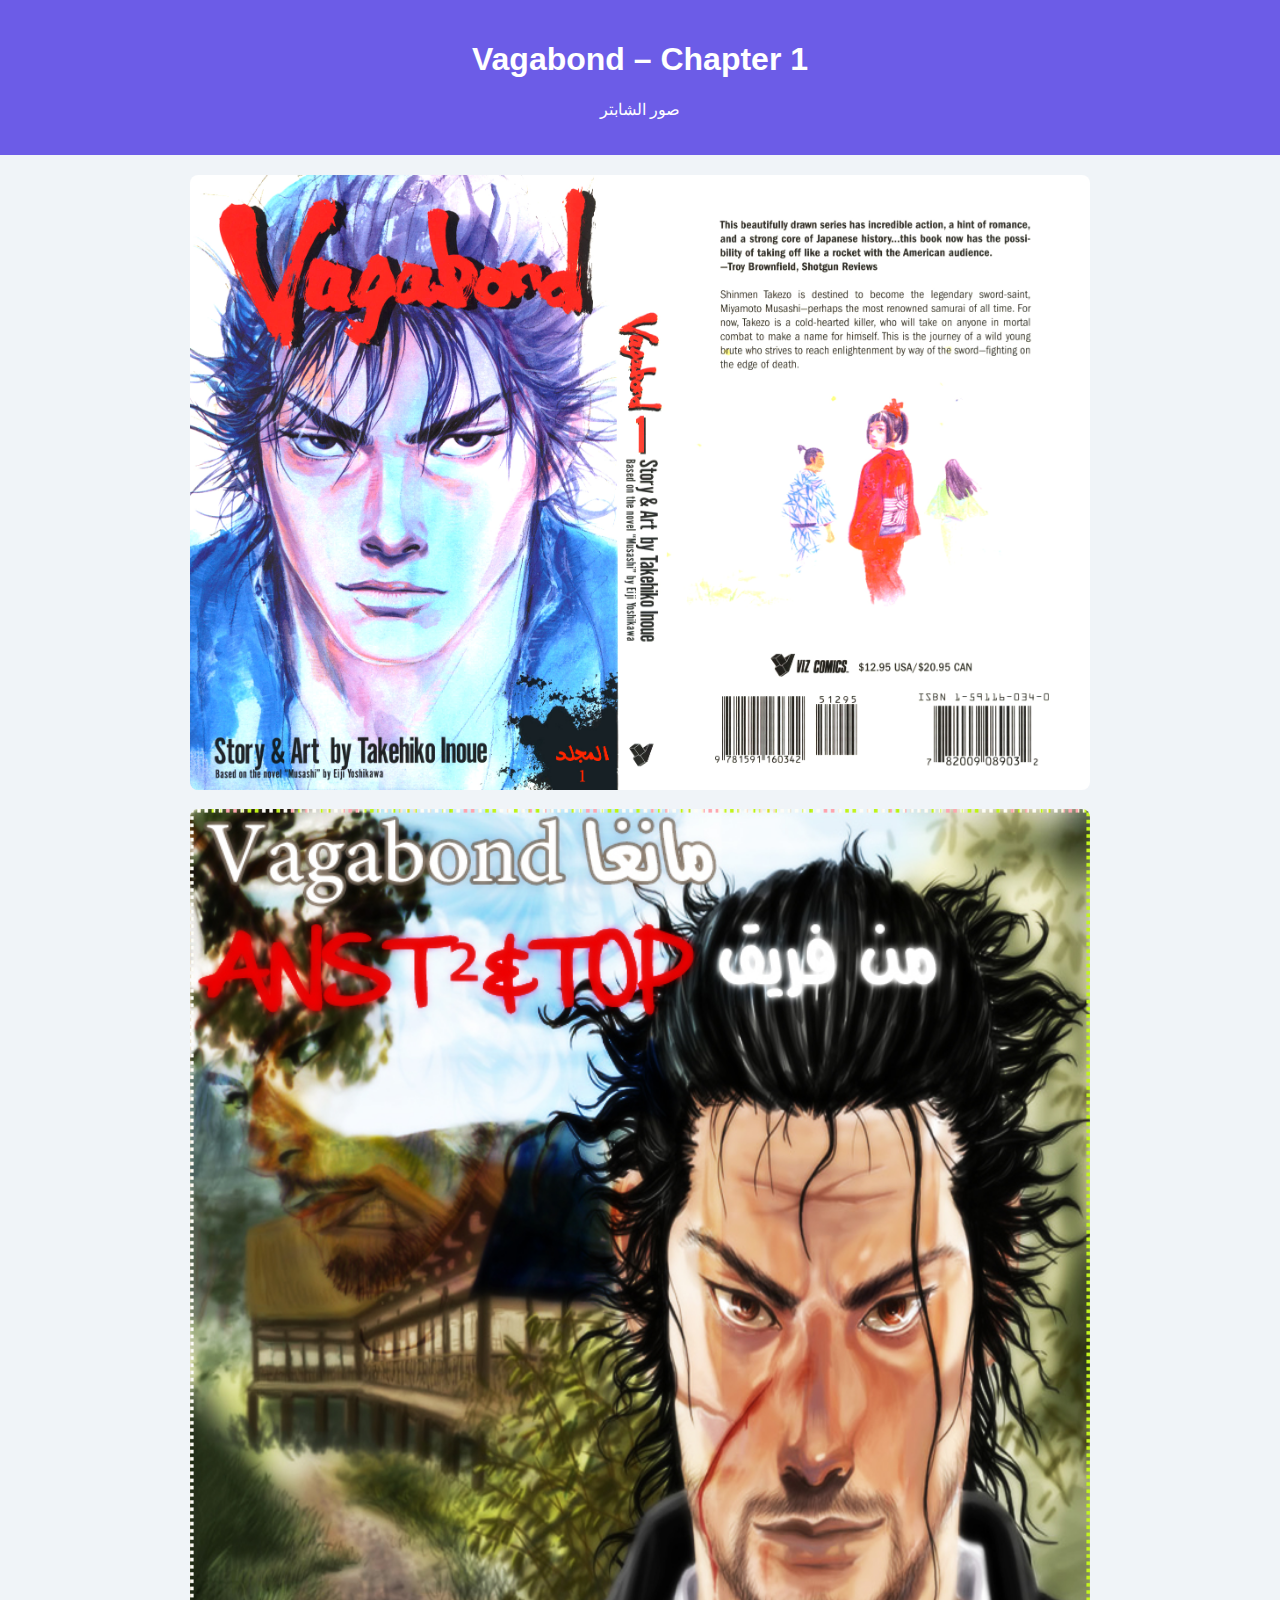
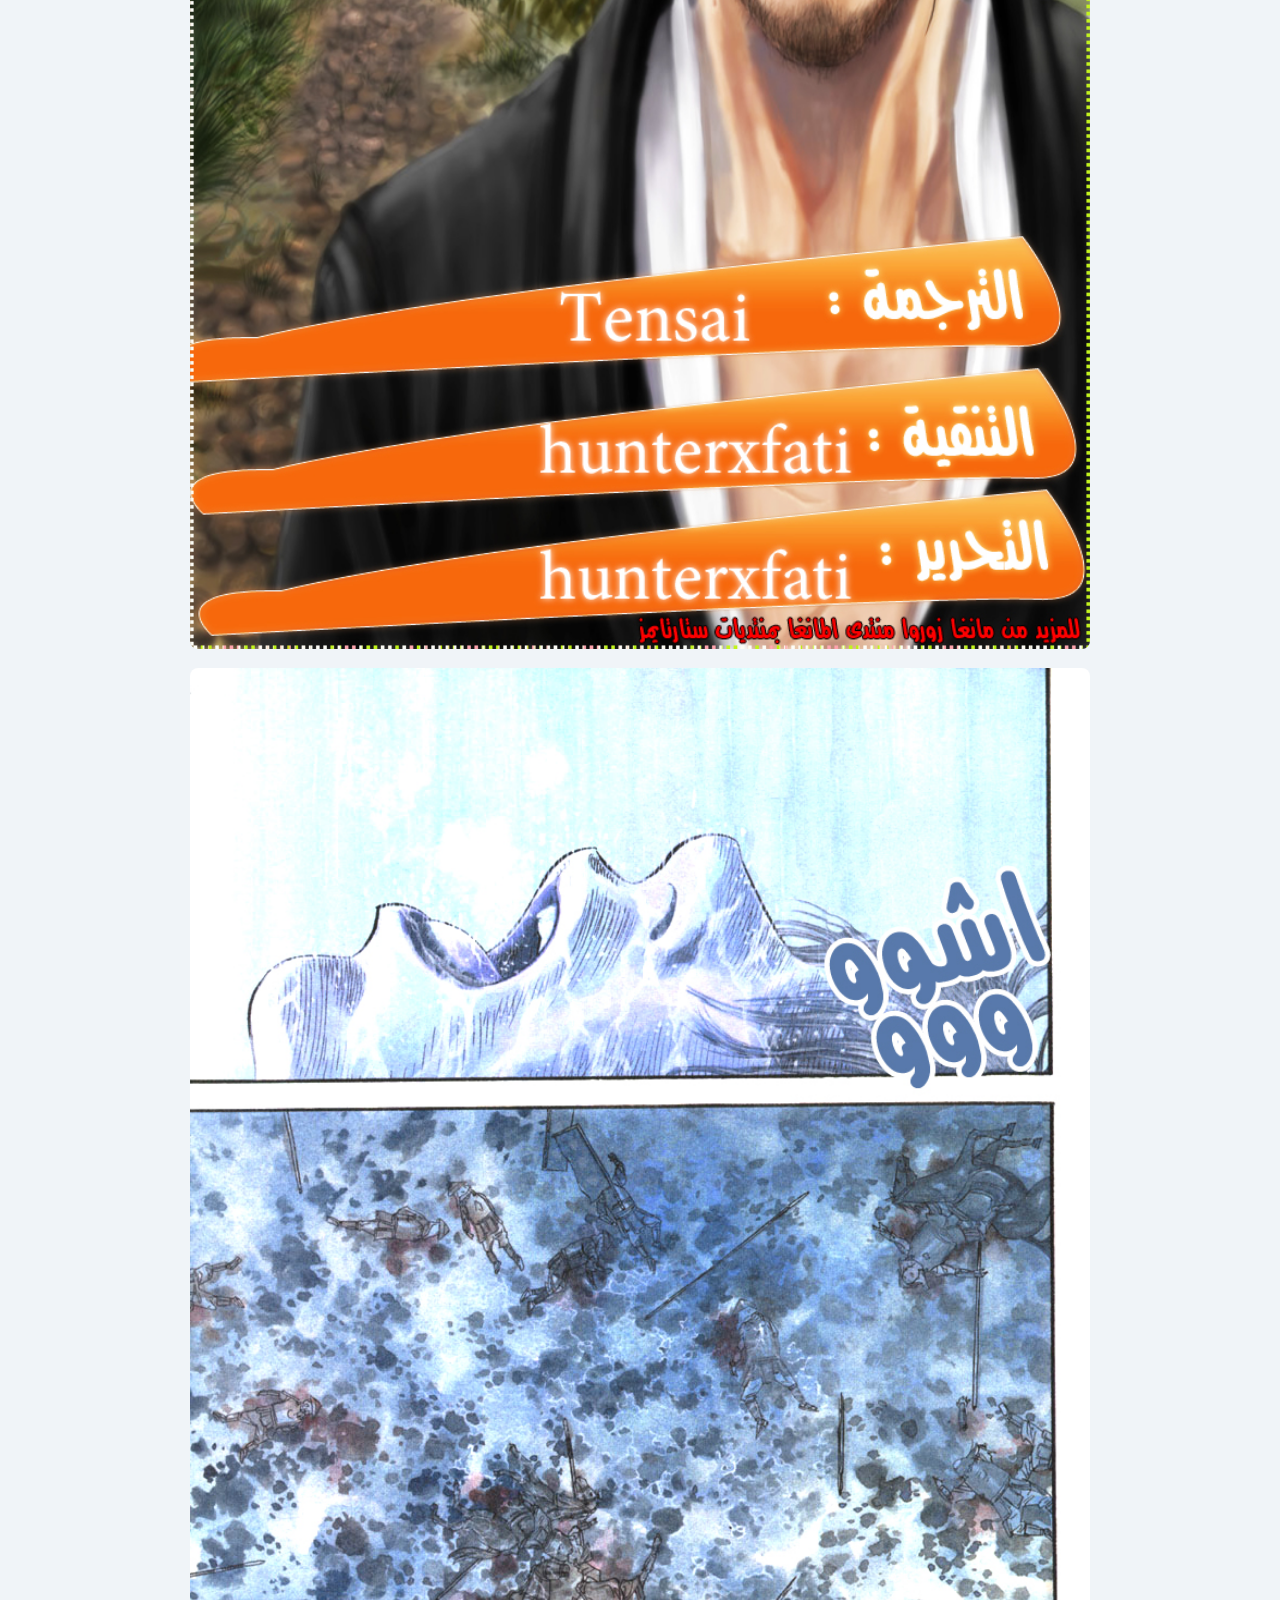
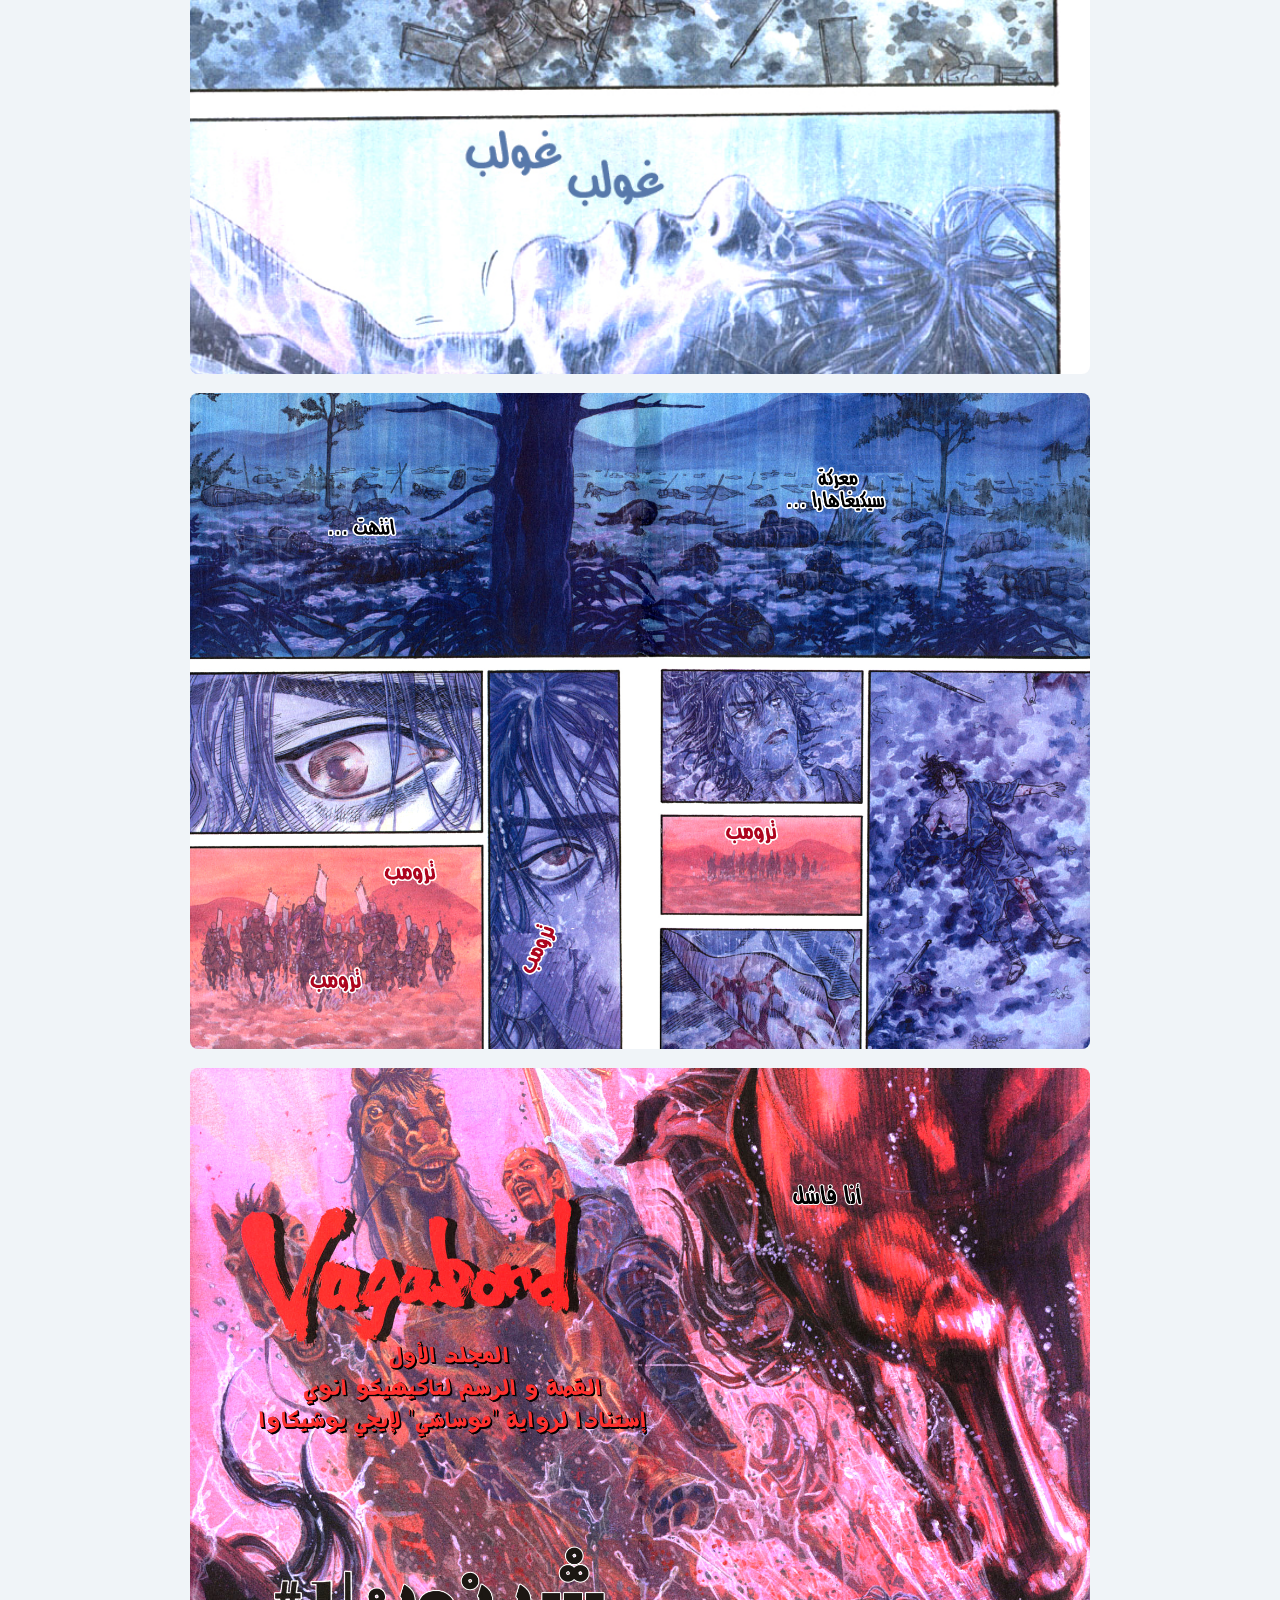
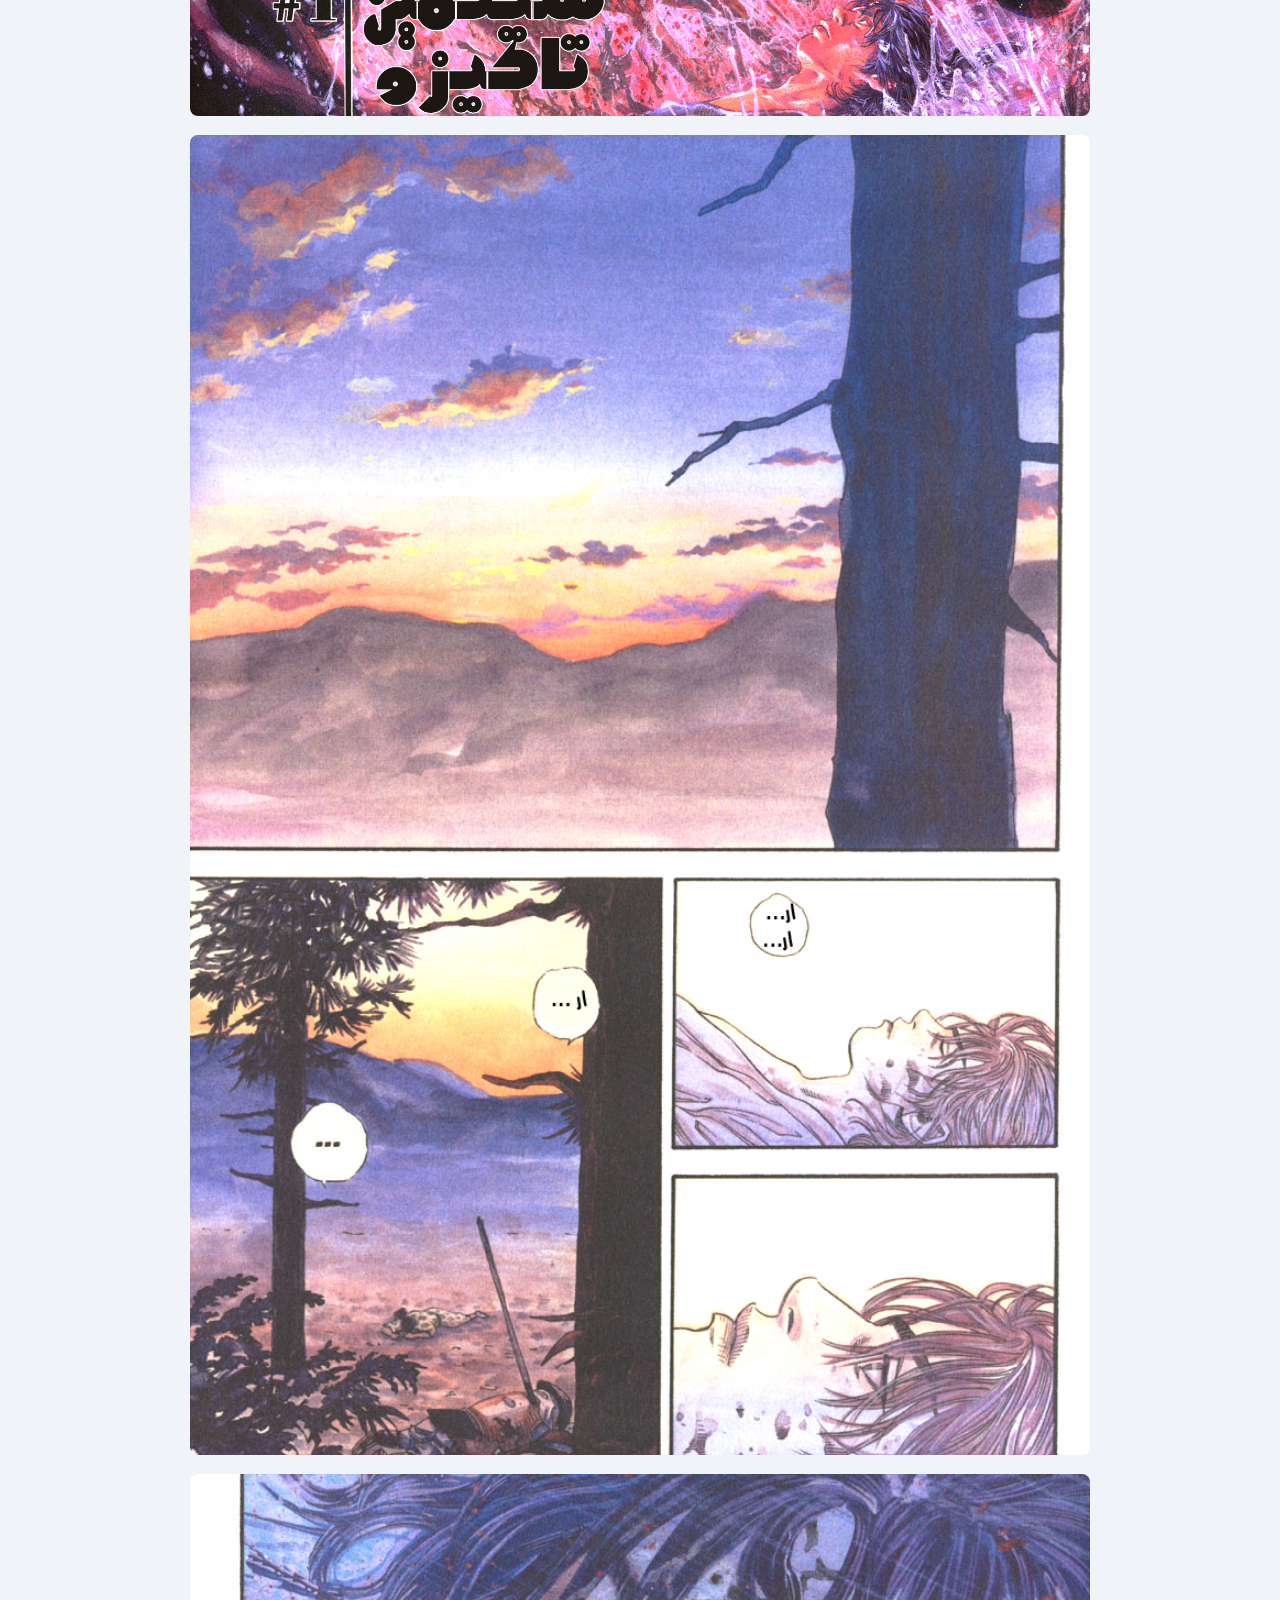
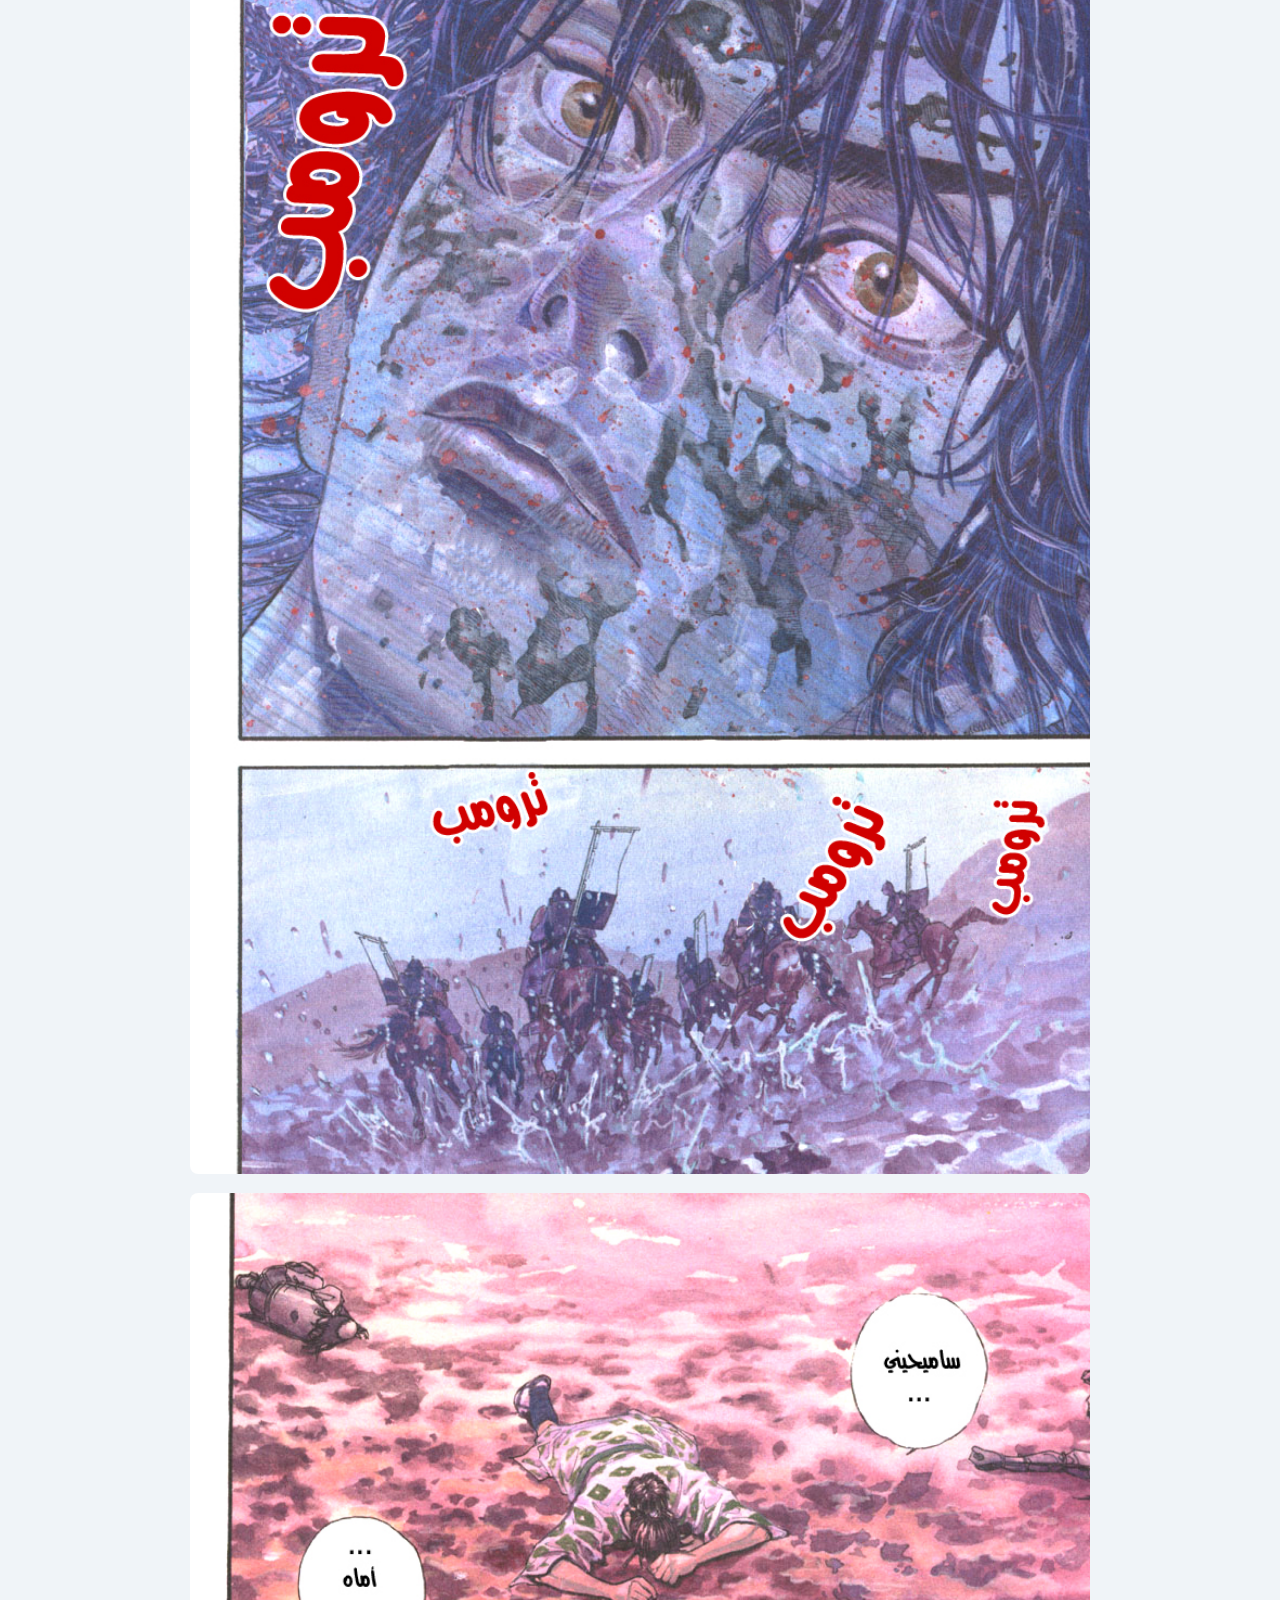
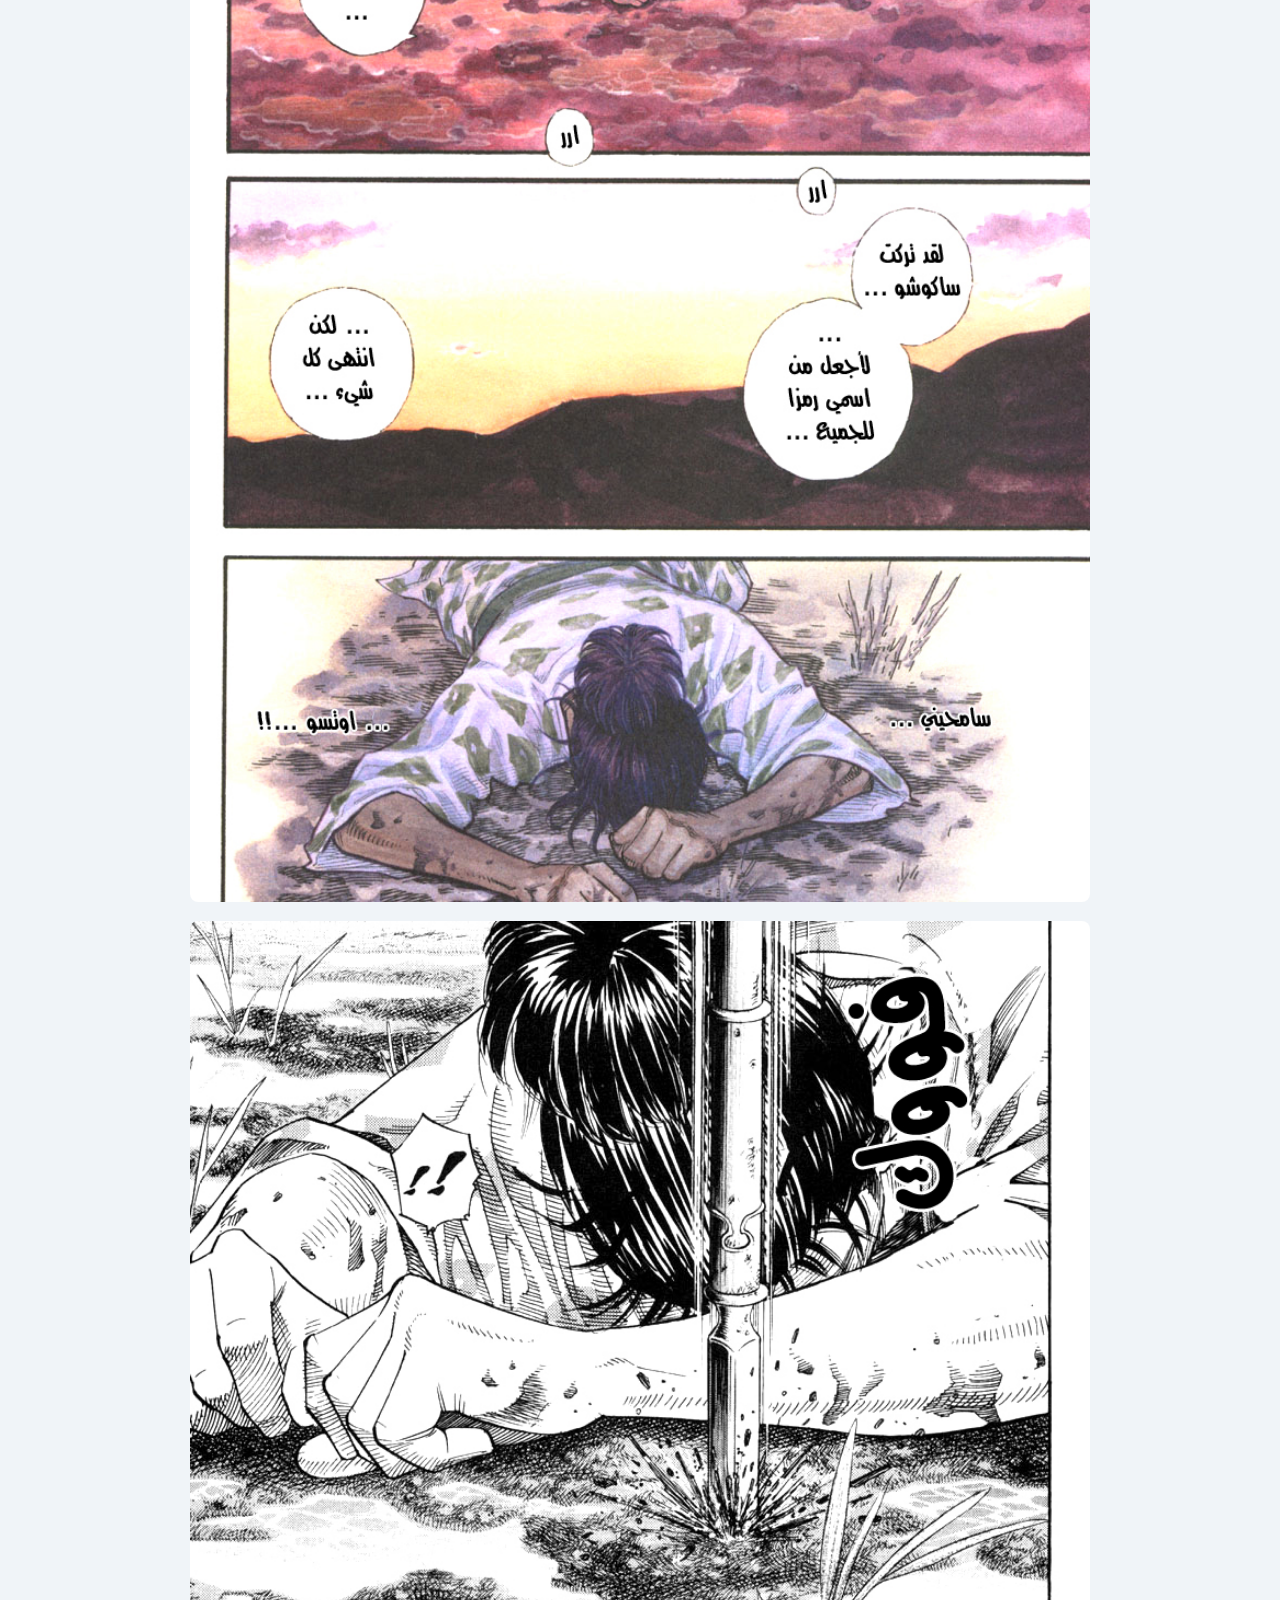
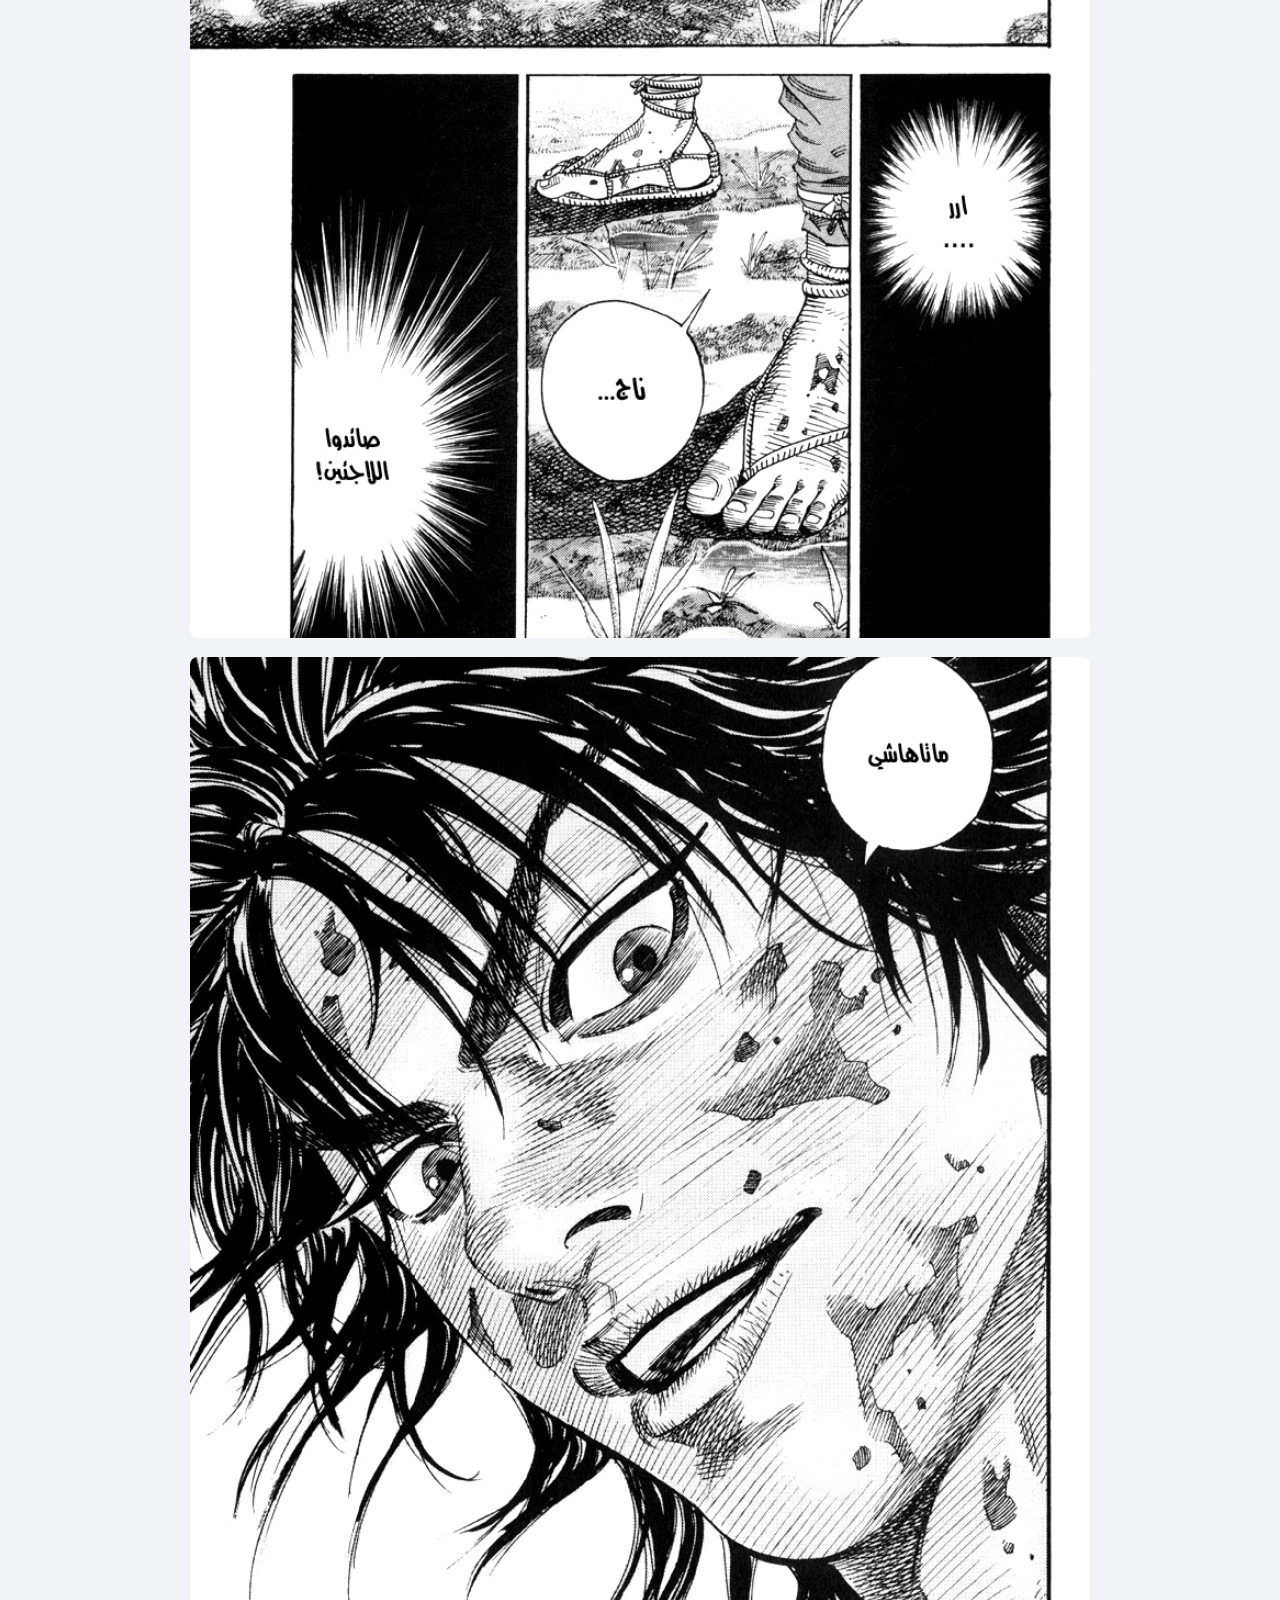
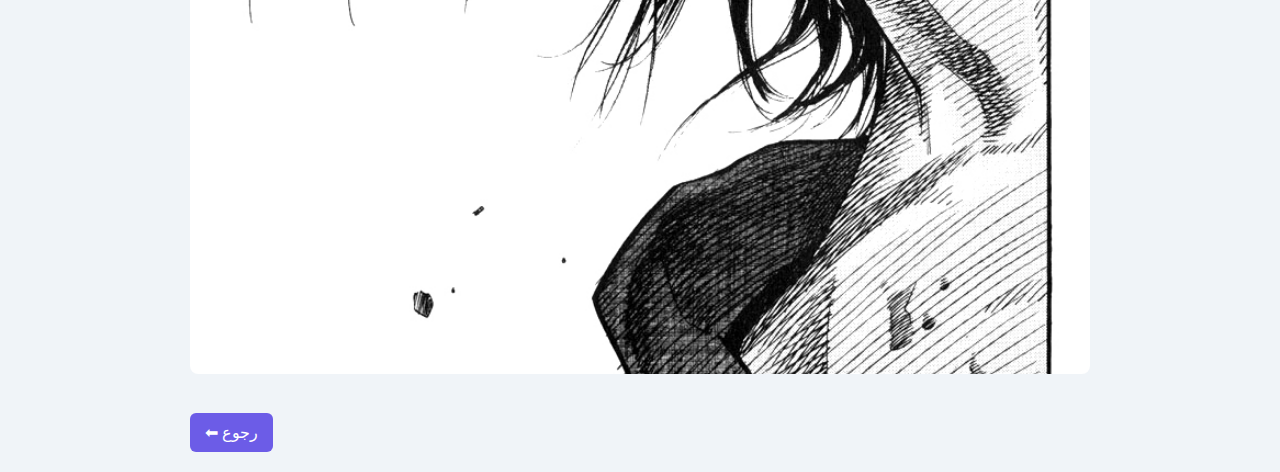
<file: book1.html>
<!DOCTYPE html>
<html lang="ar">
<head>
    <meta charset="UTF-8">
    <title>Vagabond Chapter 1</title>

    <style>
        body {
            font-family: Arial, sans-serif;
            background-color: #f0f4f8;
            margin: 0;
            padding: 0;
        }

        header {
            background-color: #6c5ce7;
            color: white;
            padding: 20px;
            text-align: center;
        }

        .chapter-container {
            max-width: 900px;
            margin: auto;
            padding: 20px;
        }

        .chapter-container img {
            width: 100%;
            margin-bottom: 15px;
            border-radius: 8px;
        }

        .back {
            display: inline-block;
            margin-top: 20px;
            text-decoration: none;
            background-color: #6c5ce7;
            color: white;
            padding: 10px 15px;
            border-radius: 6px;
        }
    </style>
</head>
<body>

<header>
    <h1>Vagabond – Chapter 1</h1>
    <p>صور الشابتر</p>
</header>

<div class="chapter-container">

    <!-- غيّر أسماء الصور فقط -->
    <img src="New folder (2)/00-01.jpg">
    <img src="New folder (2)/00.jpg">
    <img src="New folder (2)/01.jpg">
    <img src="New folder (2)/02-03.jpg">
    <img src="New folder (2)/04-05.jpg">
    <img src="New folder (2)/06.jpg">
    <img src="New folder (2)/07.jpg">
    <img src="New folder (2)/08.jpg">
    <img src="New folder (2)/09.jpg">
    <img src="New folder (2)/10.jpg">

    <a href="index.html" class="back">⬅ رجوع</a>
</div>

</body>
</html>
</file>
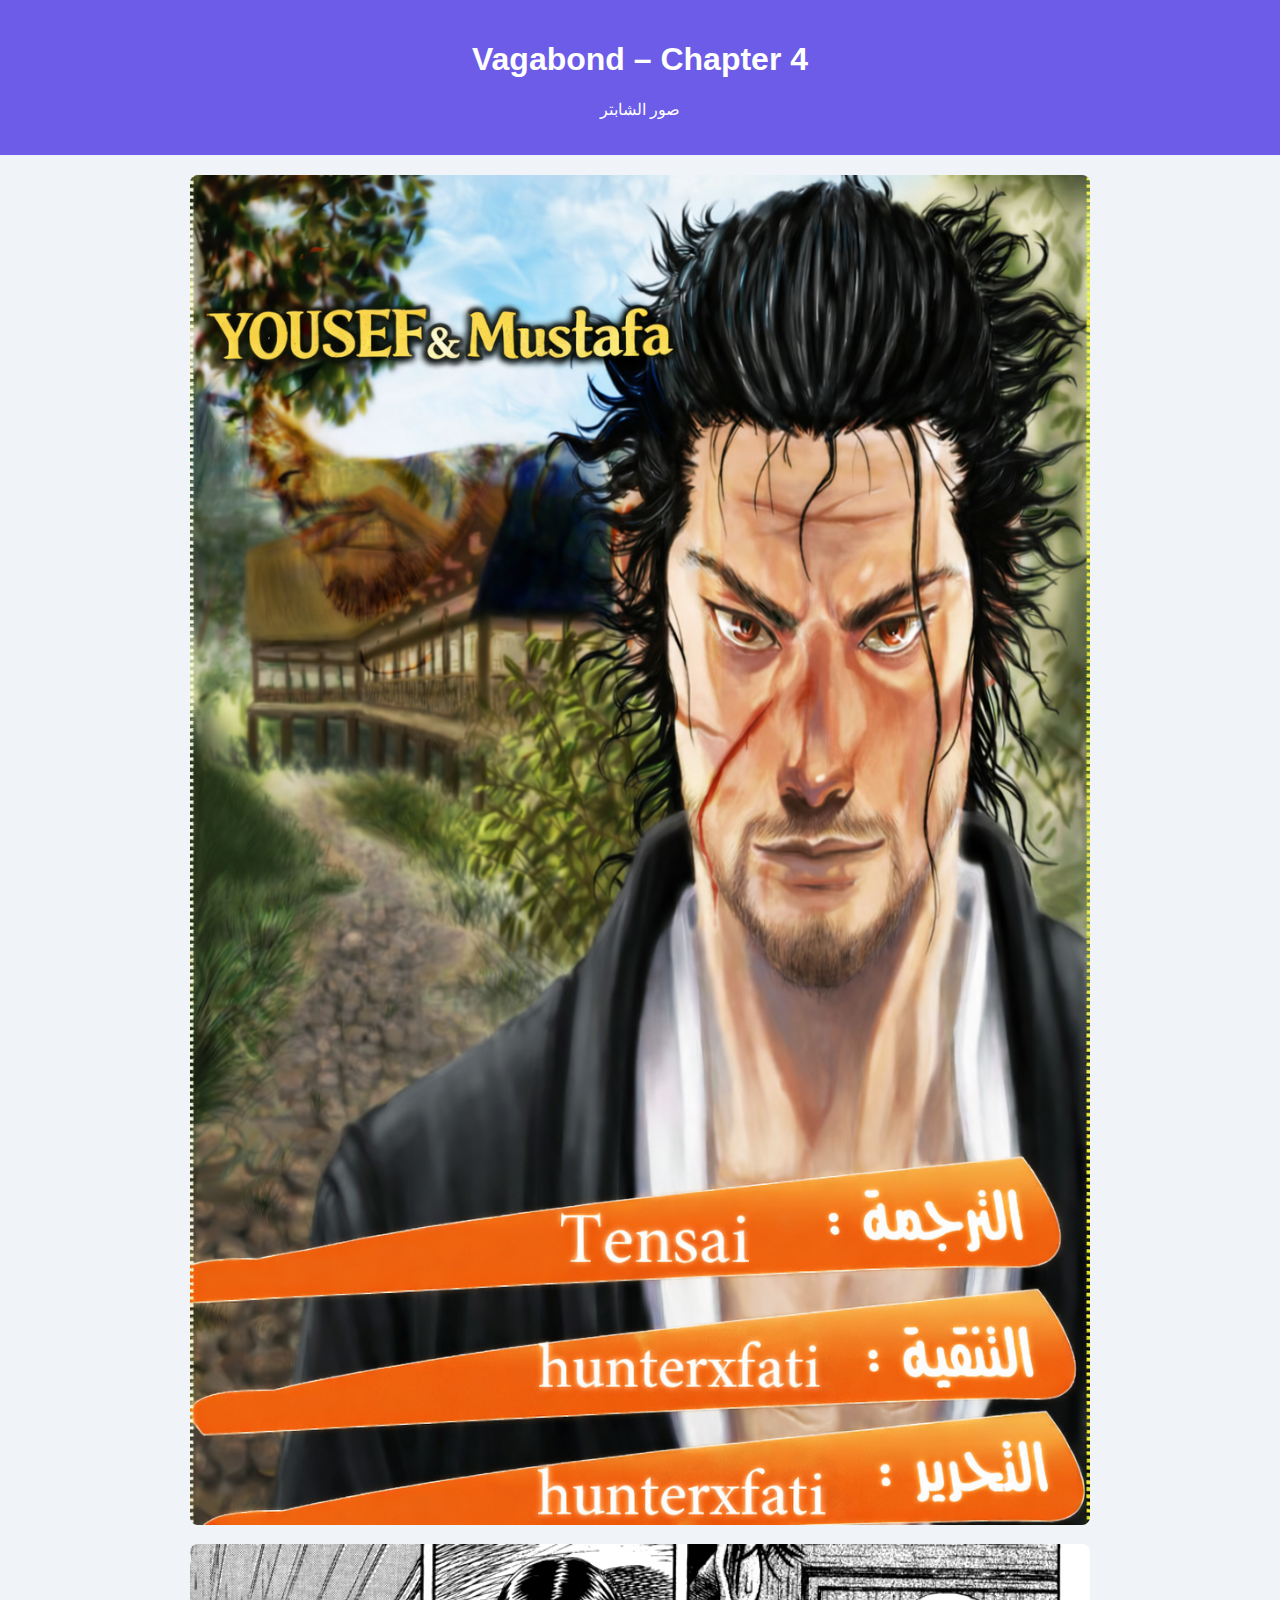
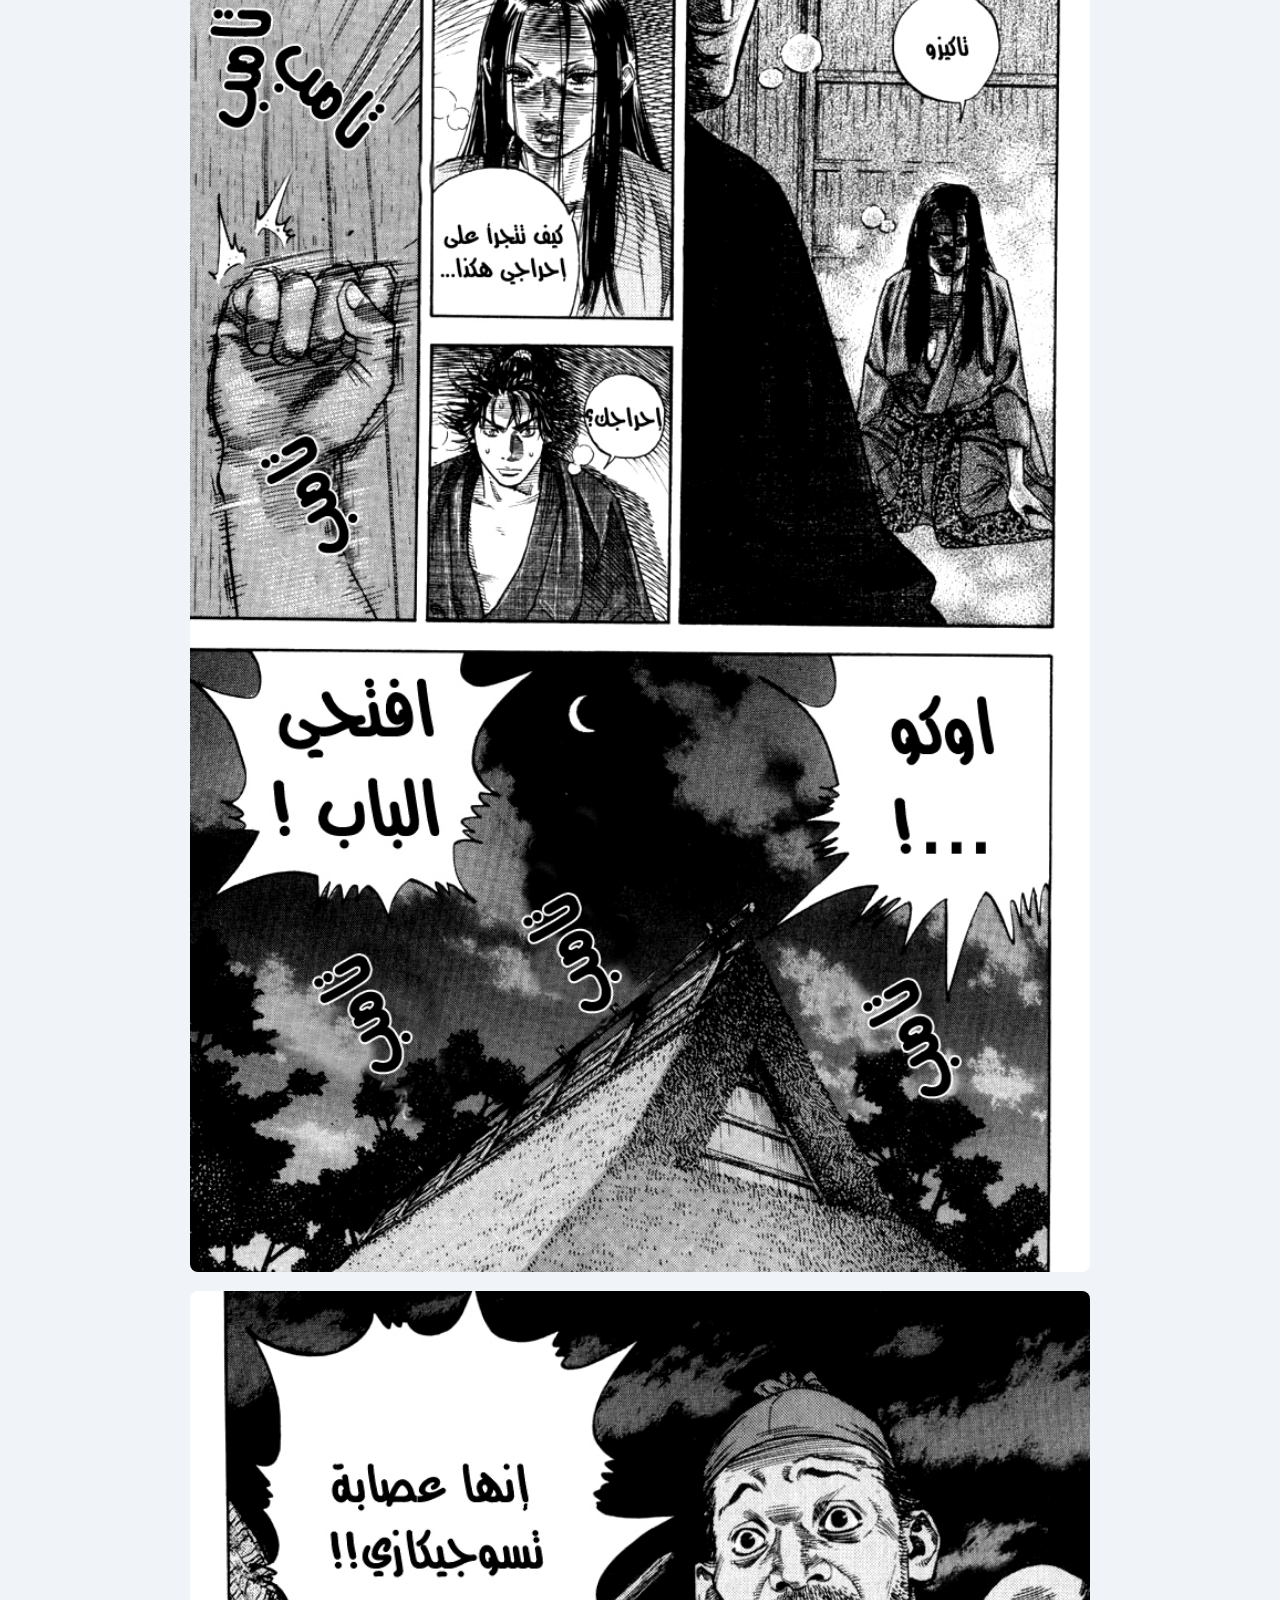
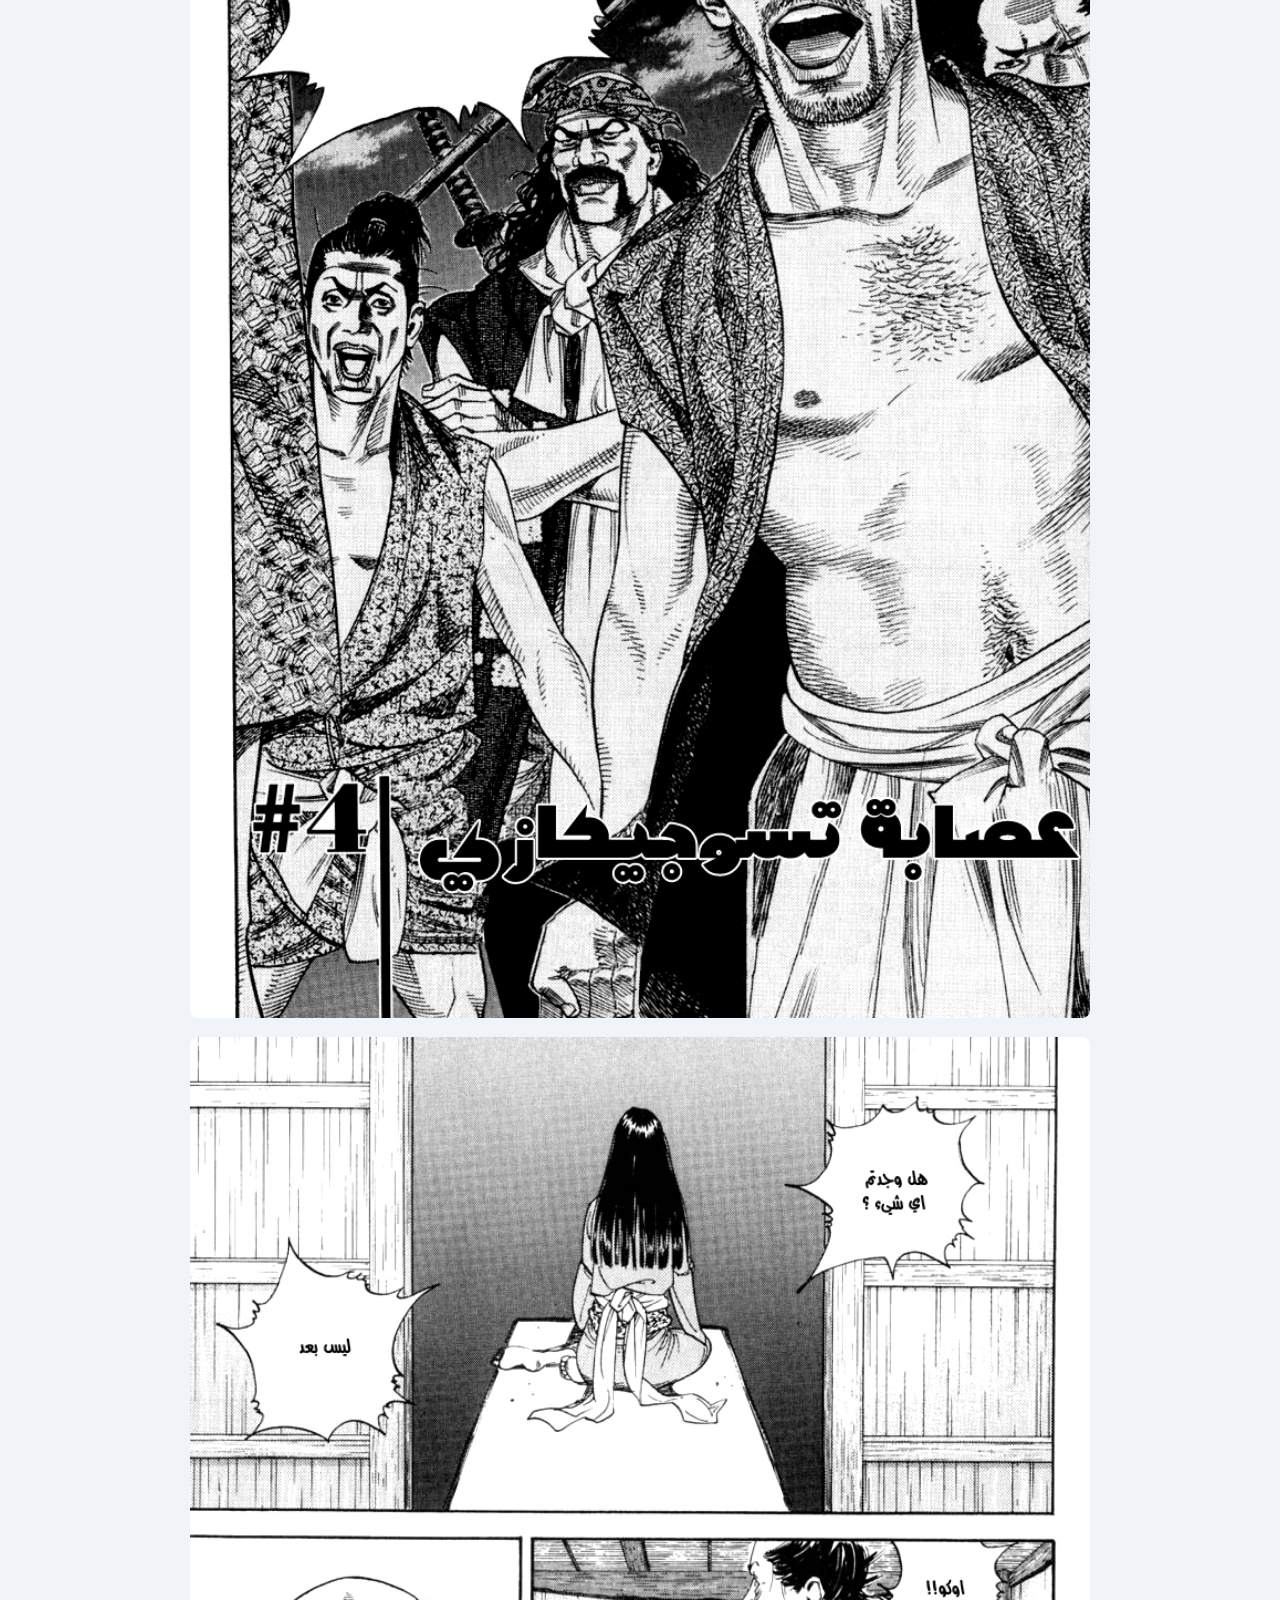
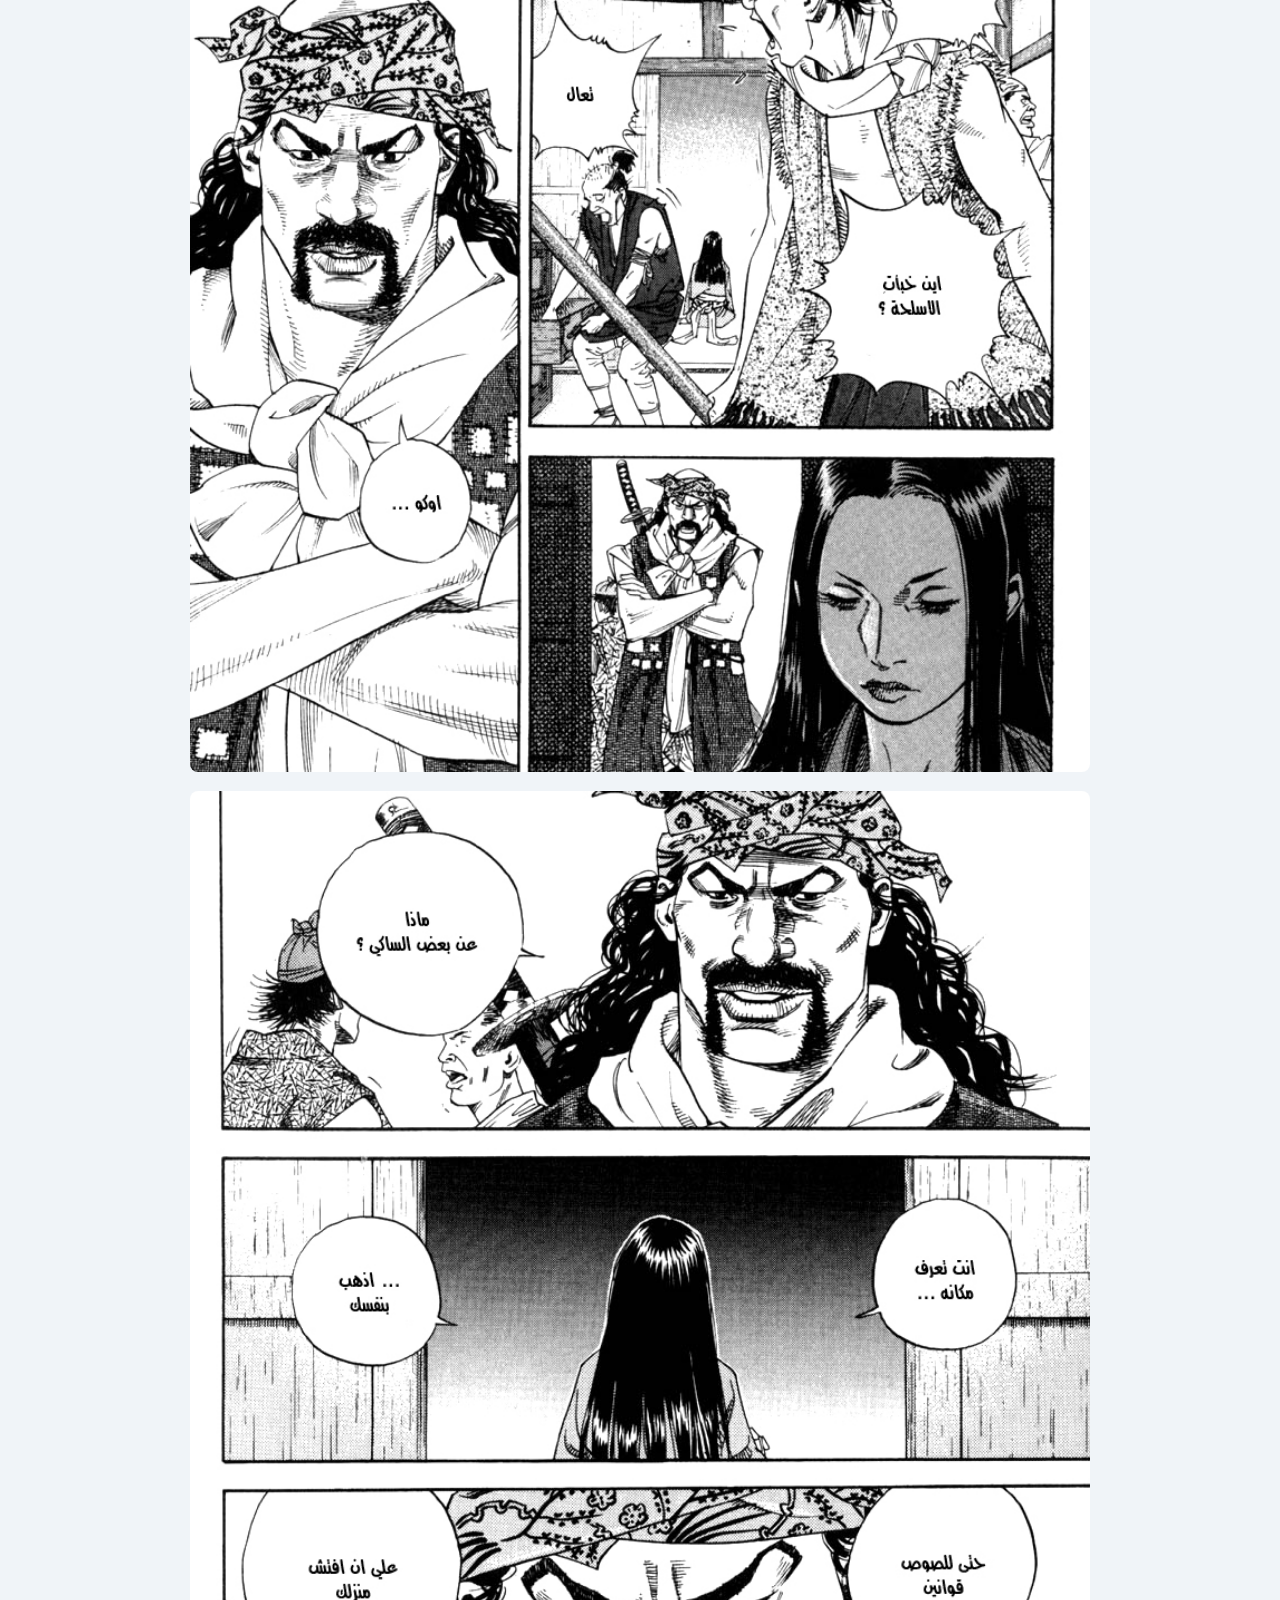
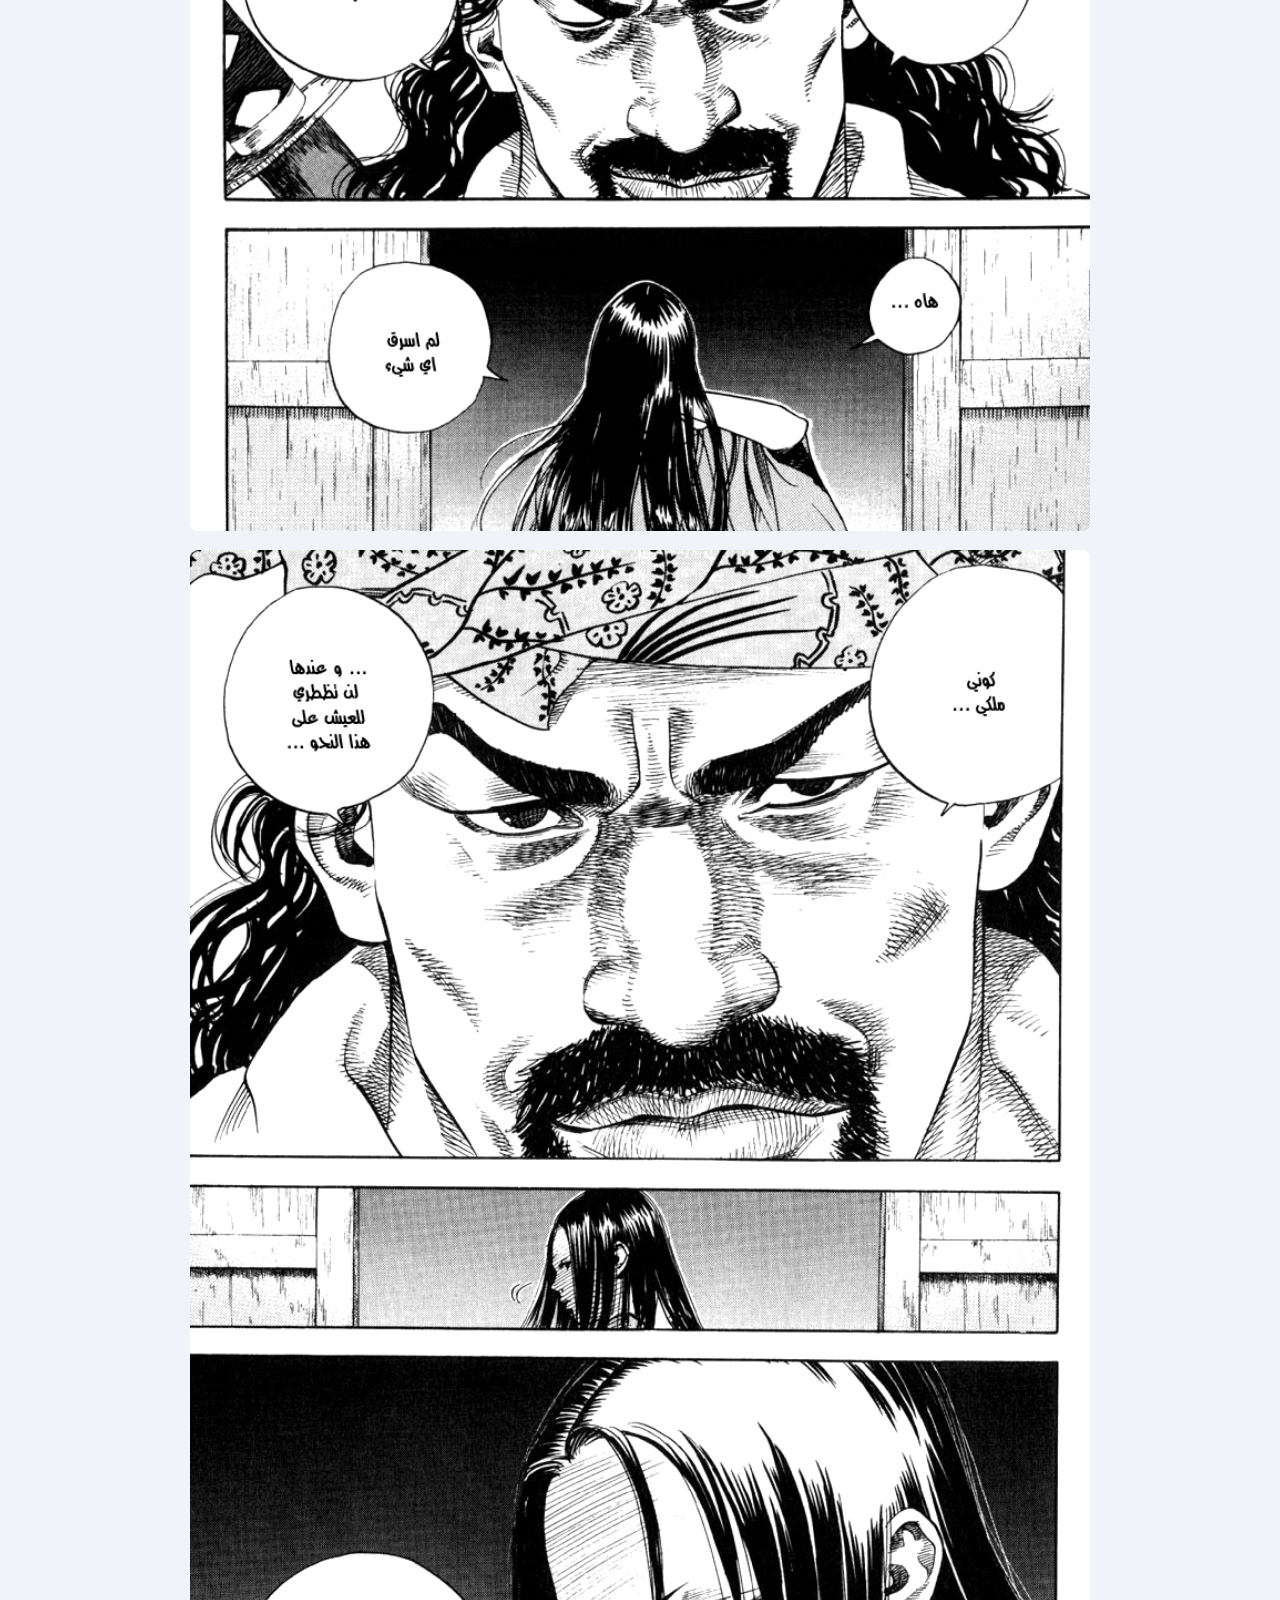
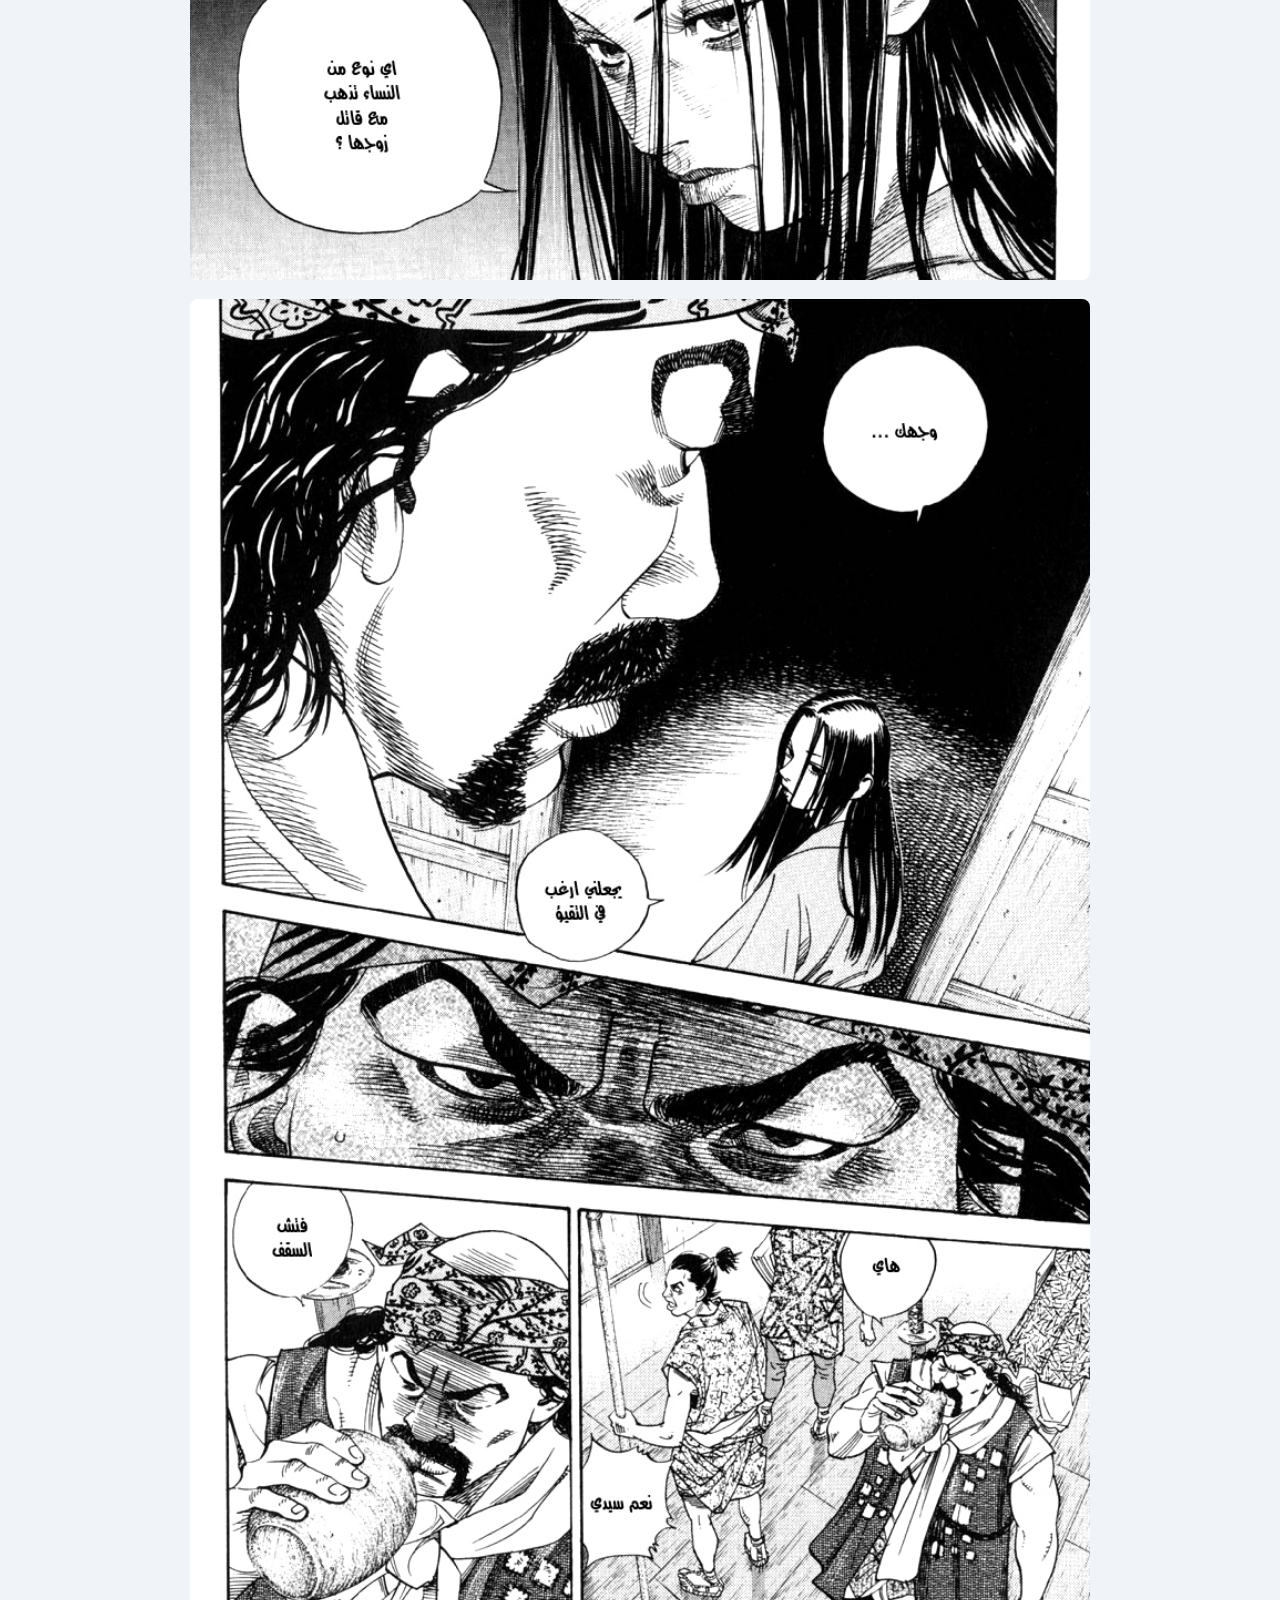
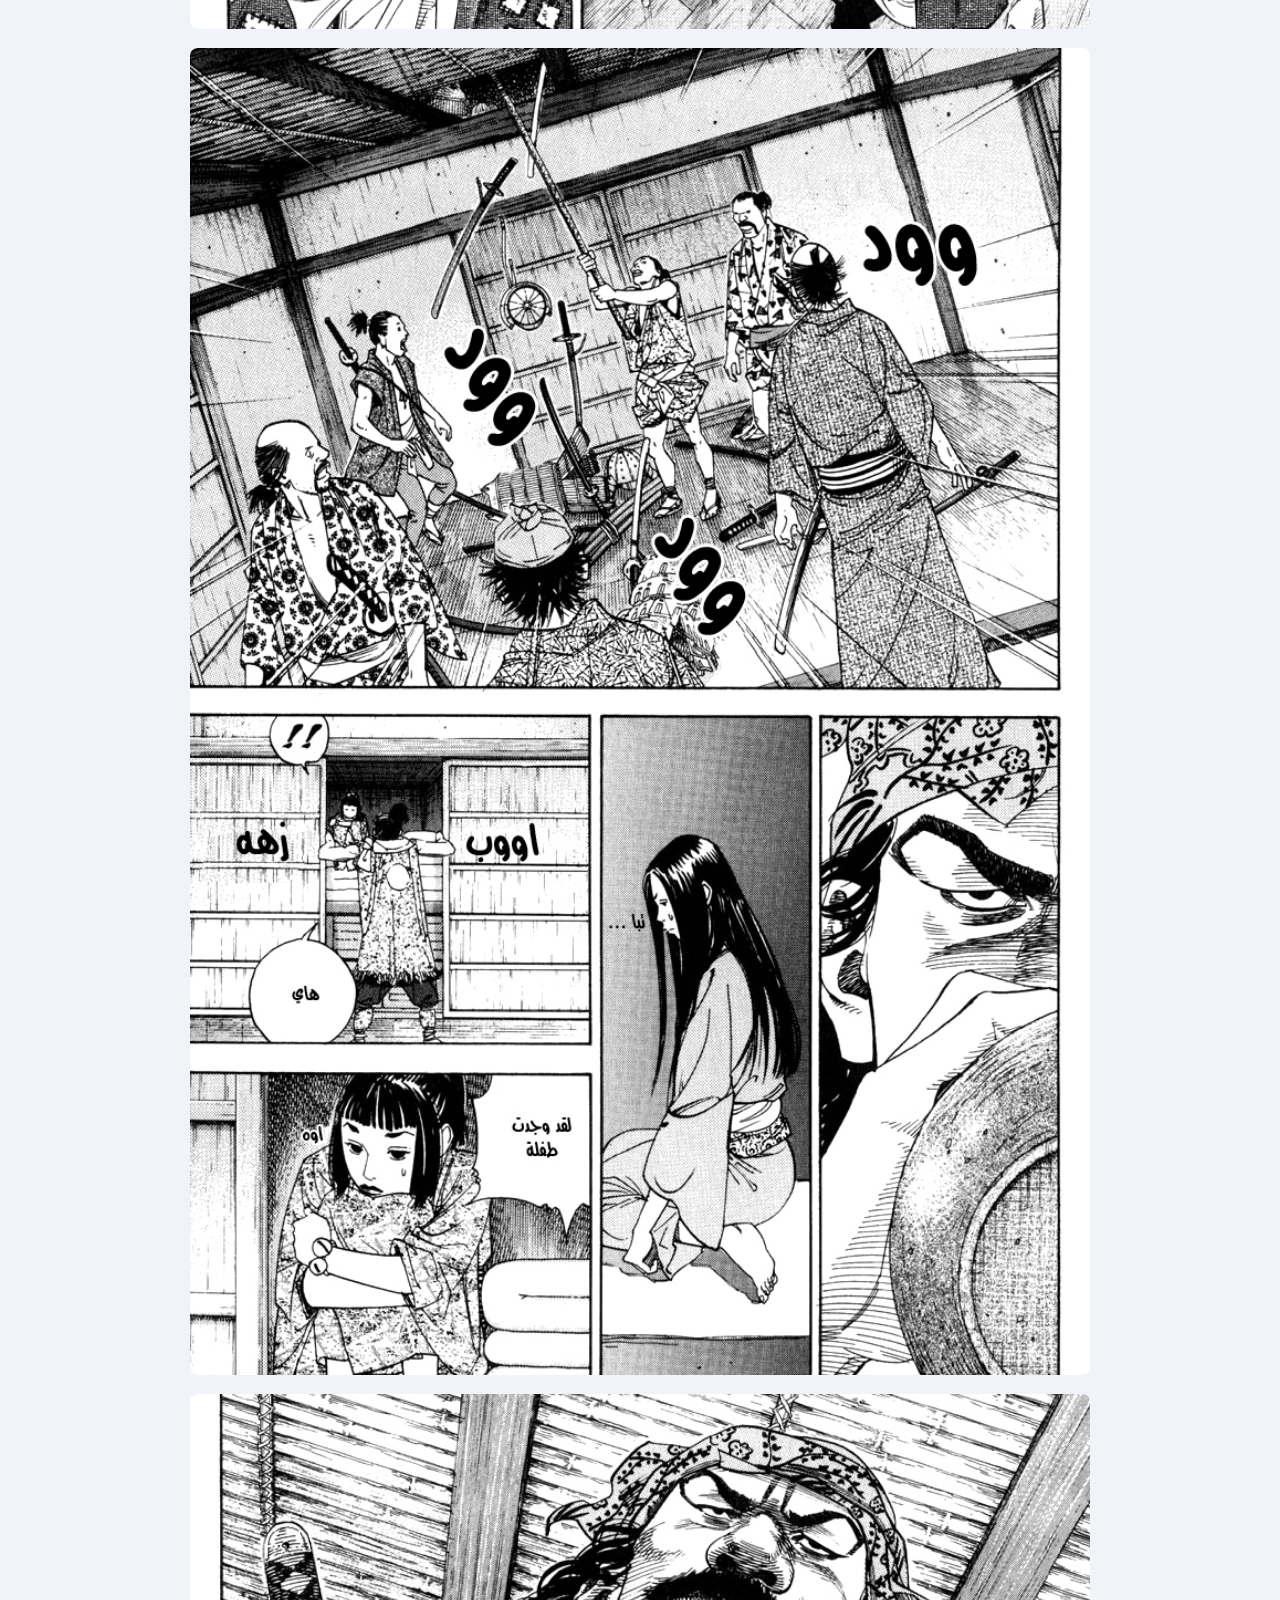
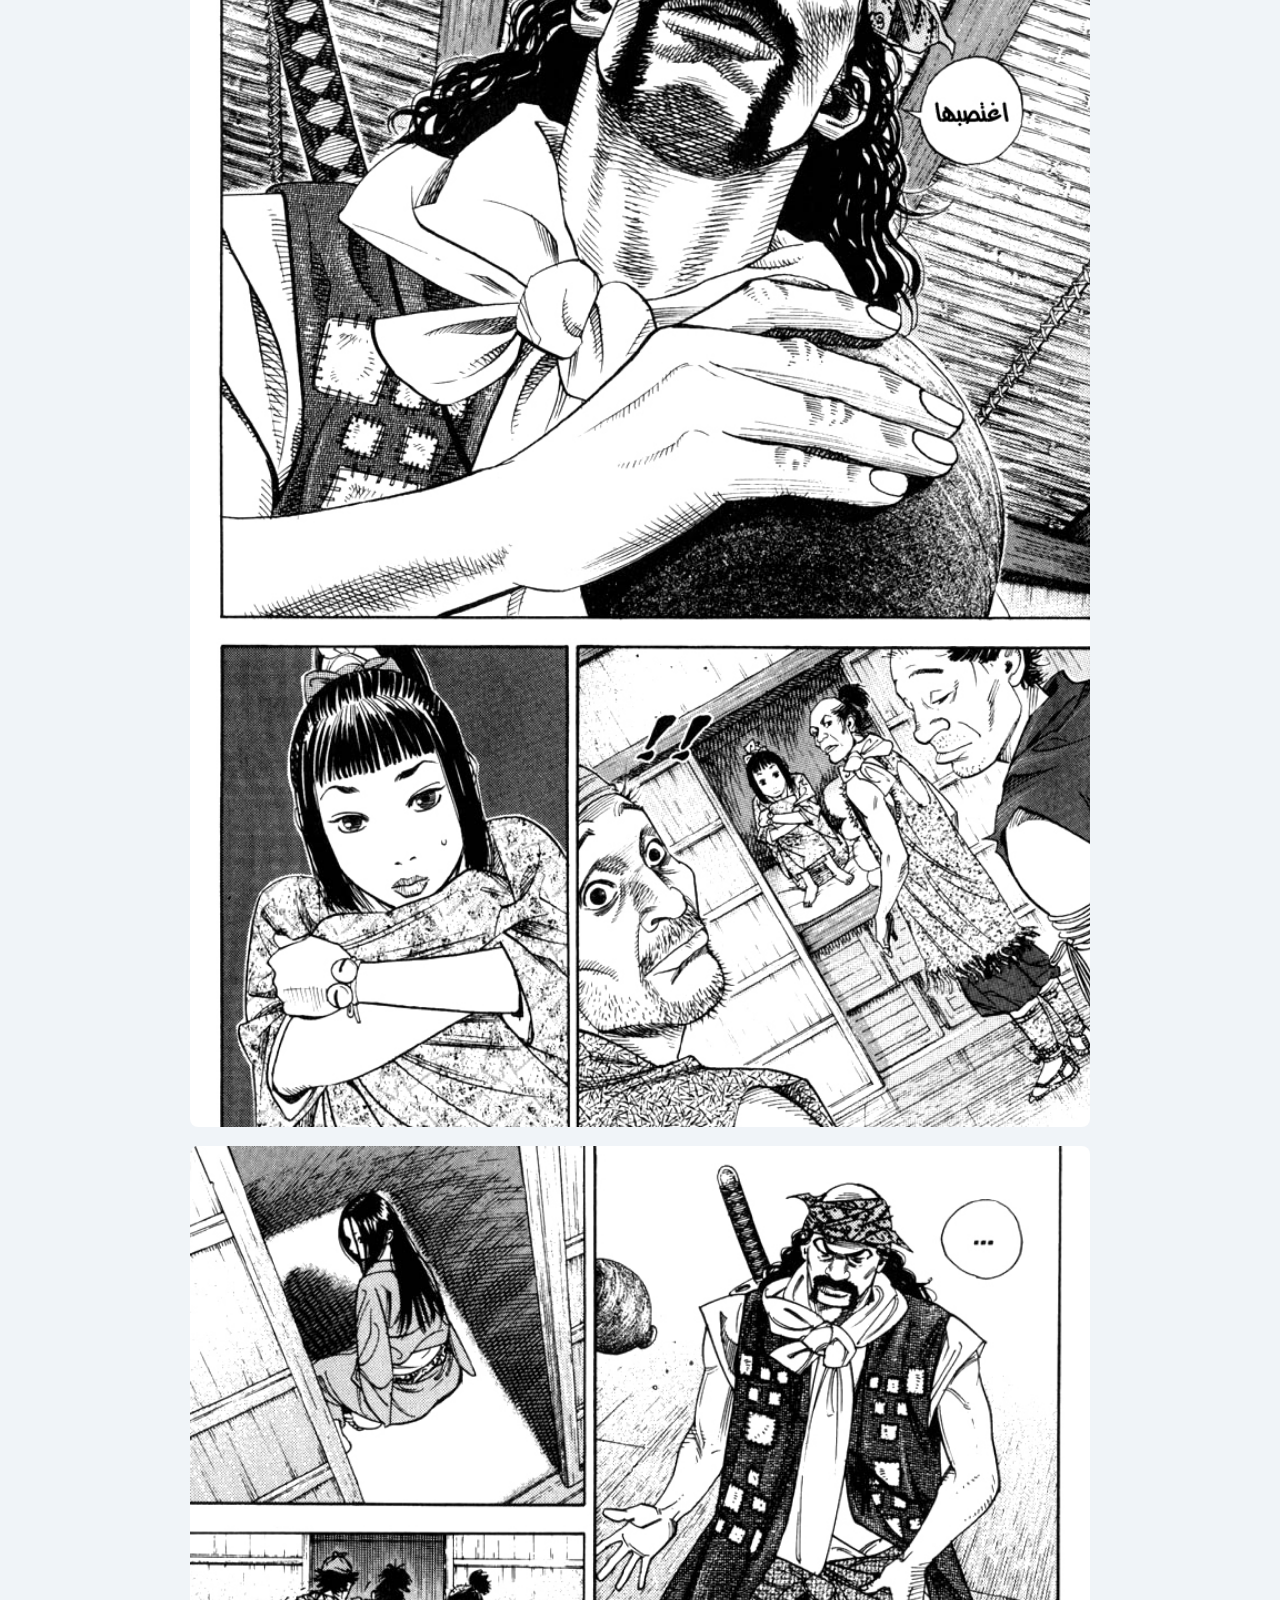
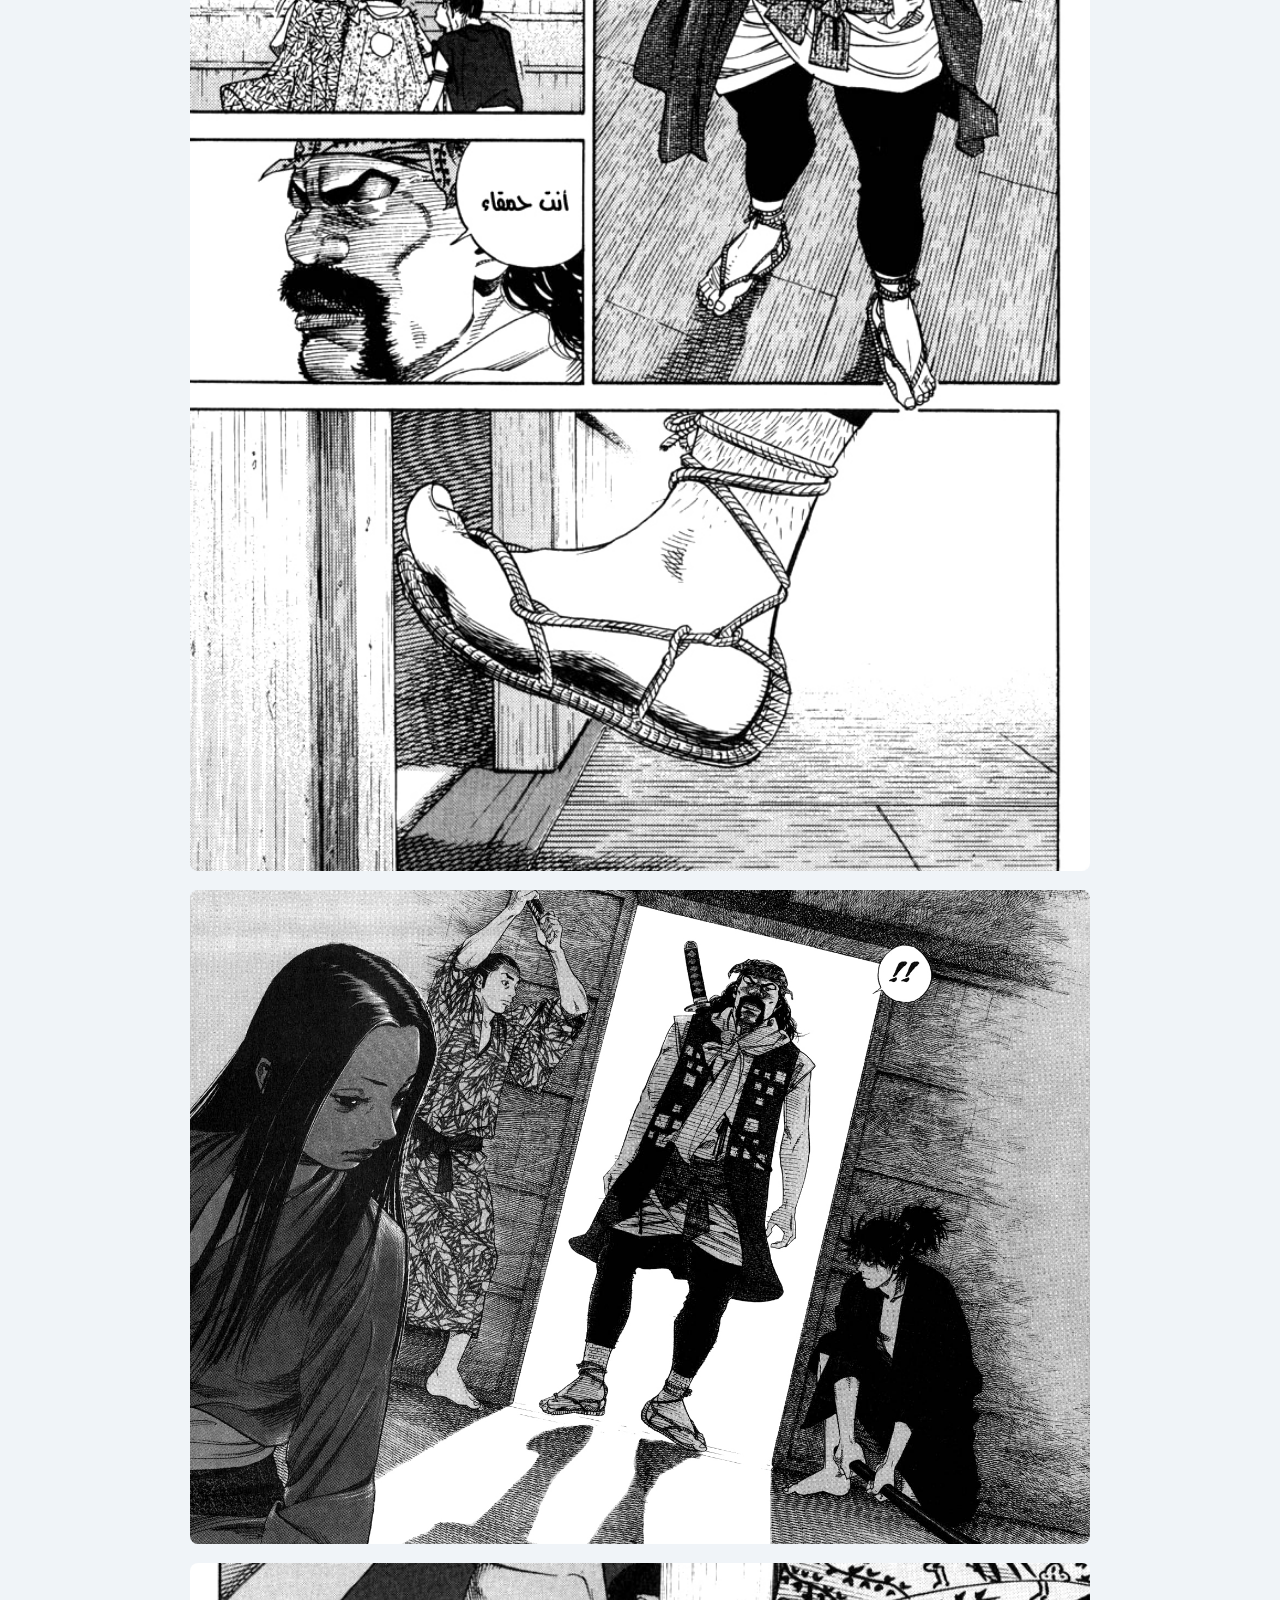
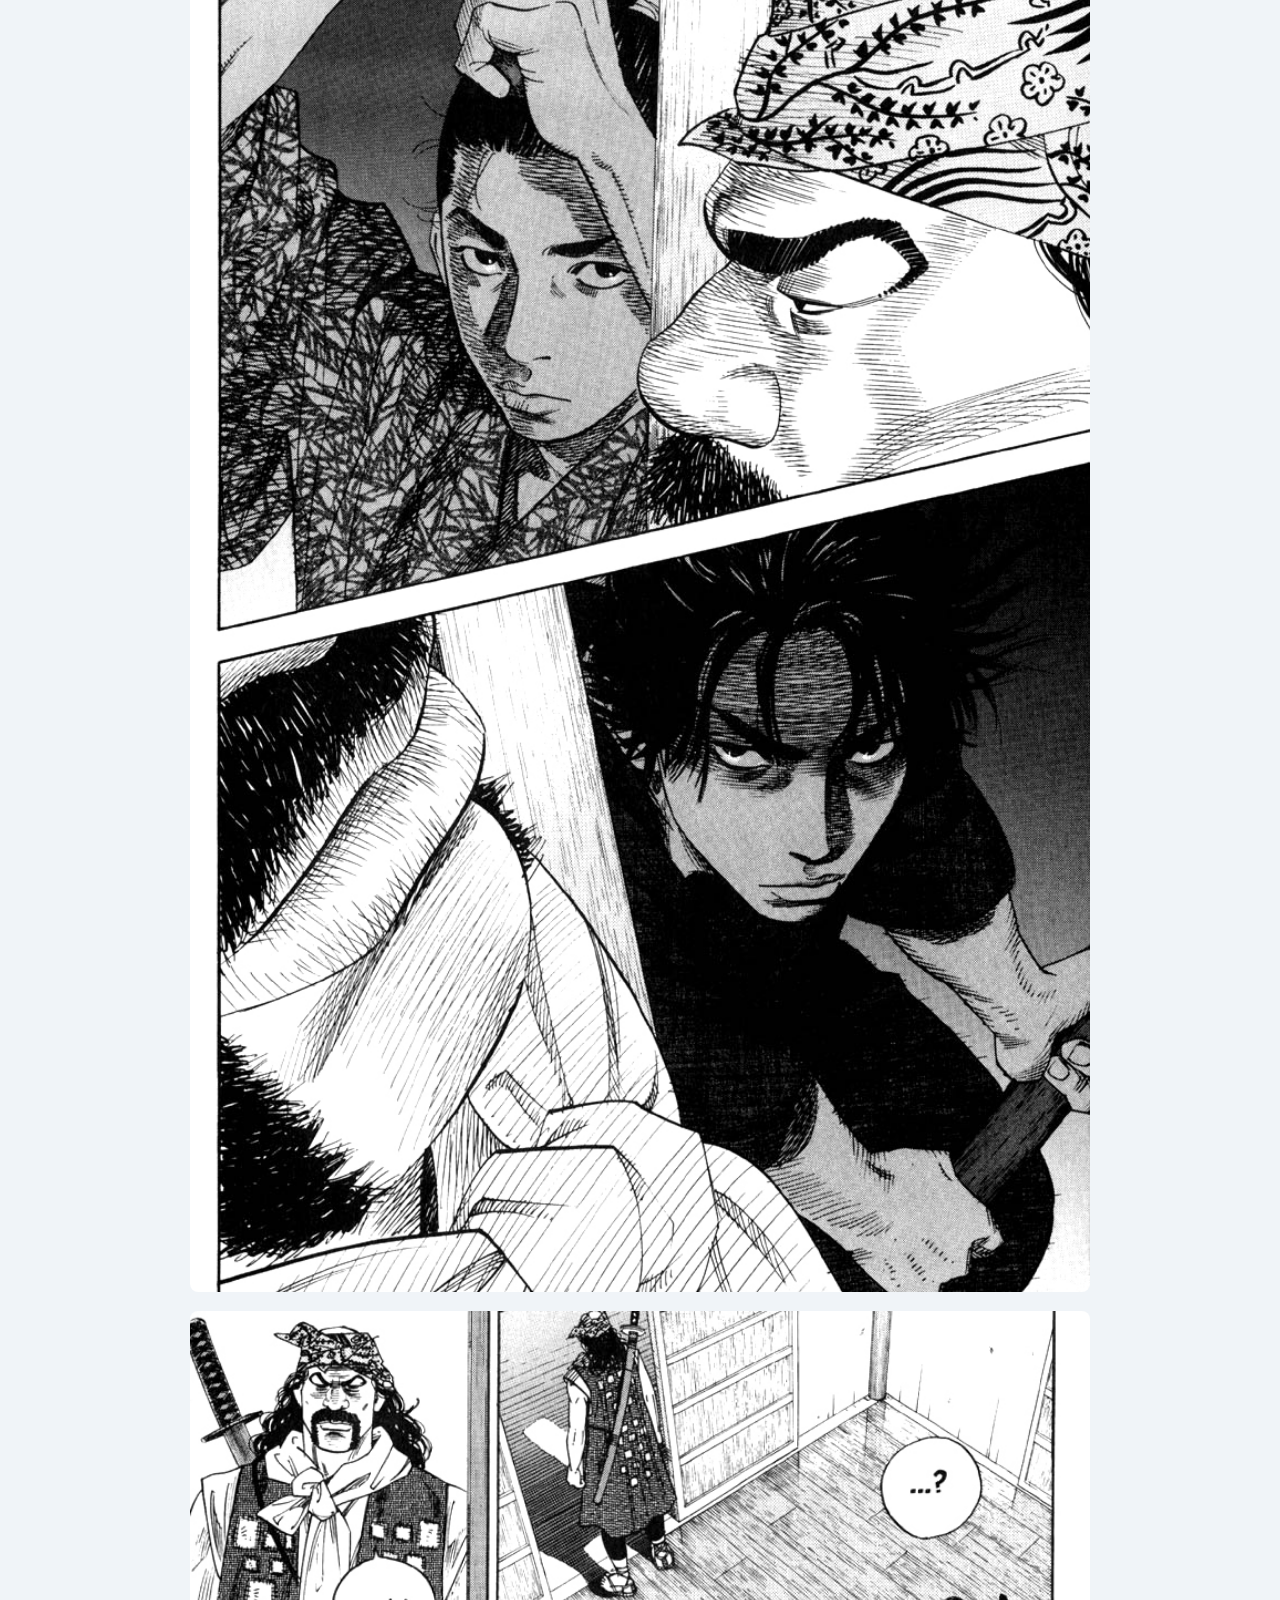
<file: book4.html>
<!DOCTYPE html>
<html lang="ar">
<head>
    <meta charset="UTF-8">
    <title>Vagabond Chapter 4</title>

    <style>
        body {
            font-family: Arial, sans-serif;
            background-color: #f0f4f8;
            margin: 0;
            padding: 0;
        }

        header {
            background-color: #6c5ce7;
            color: white;
            padding: 20px;
            text-align: center;
        }

        .chapter-container {
            max-width: 900px;
            margin: auto;
            padding: 20px;
        }

        .chapter-container img {
            width: 100%;
            margin-bottom: 15px;
            border-radius: 8px;
        }

        .back {
            display: inline-block;
            margin-top: 20px;
            text-decoration: none;
            background-color: #6c5ce7;
            color: white;
            padding: 10px 15px;
            border-radius: 6px;
        }
    </style>
</head>
<body>

<header>
    <h1>Vagabond – Chapter 4</h1>
    <p> صور الشابتر </p>
</header>

<div class="chapter-container ">
    
    <img src="ChatGPT Image Dec 18, 2025, 03_47_16 PM.png">
    <img src="Vagabond 04[ANST²&TOP]/01.jpg">
    <img src="Vagabond 04[ANST²&TOP]/02.jpg">
    <img src="Vagabond 04[ANST²&TOP]/03.jpg">
    <img src="Vagabond 04[ANST²&TOP]/04.jpg">
    <img src="Vagabond 04[ANST²&TOP]/05.jpg">
    <img src="Vagabond 04[ANST²&TOP]/06.jpg">
    <img src="Vagabond 04[ANST²&TOP]/07.jpg">
    <img src="Vagabond 04[ANST²&TOP]/08.jpg">
    <img src="Vagabond 04[ANST²&TOP]/09.jpg">
    <img src="Vagabond 04[ANST²&TOP]/10-11.jpg">
    <img src="Vagabond 04[ANST²&TOP]/12.jpg">
    <img src="Vagabond 04[ANST²&TOP]/13.jpg">
    <img src="Vagabond 04[ANST²&TOP]/14.jpg">
    <img src="Vagabond 04[ANST²&TOP]/15.jpg">
    <img src="Vagabond 04[ANST²&TOP]/16.jpg">
    <img src="Vagabond 04[ANST²&TOP]/17.jpg">
    <img src="Vagabond 04[ANST²&TOP]/19.jpg">
    <img src="Vagabond 04[ANST²&TOP]/20.jpg">
    
    <a href="index.html" class="back">⬅ رجوع</a>
</div>

</body>
</html>
</file>
